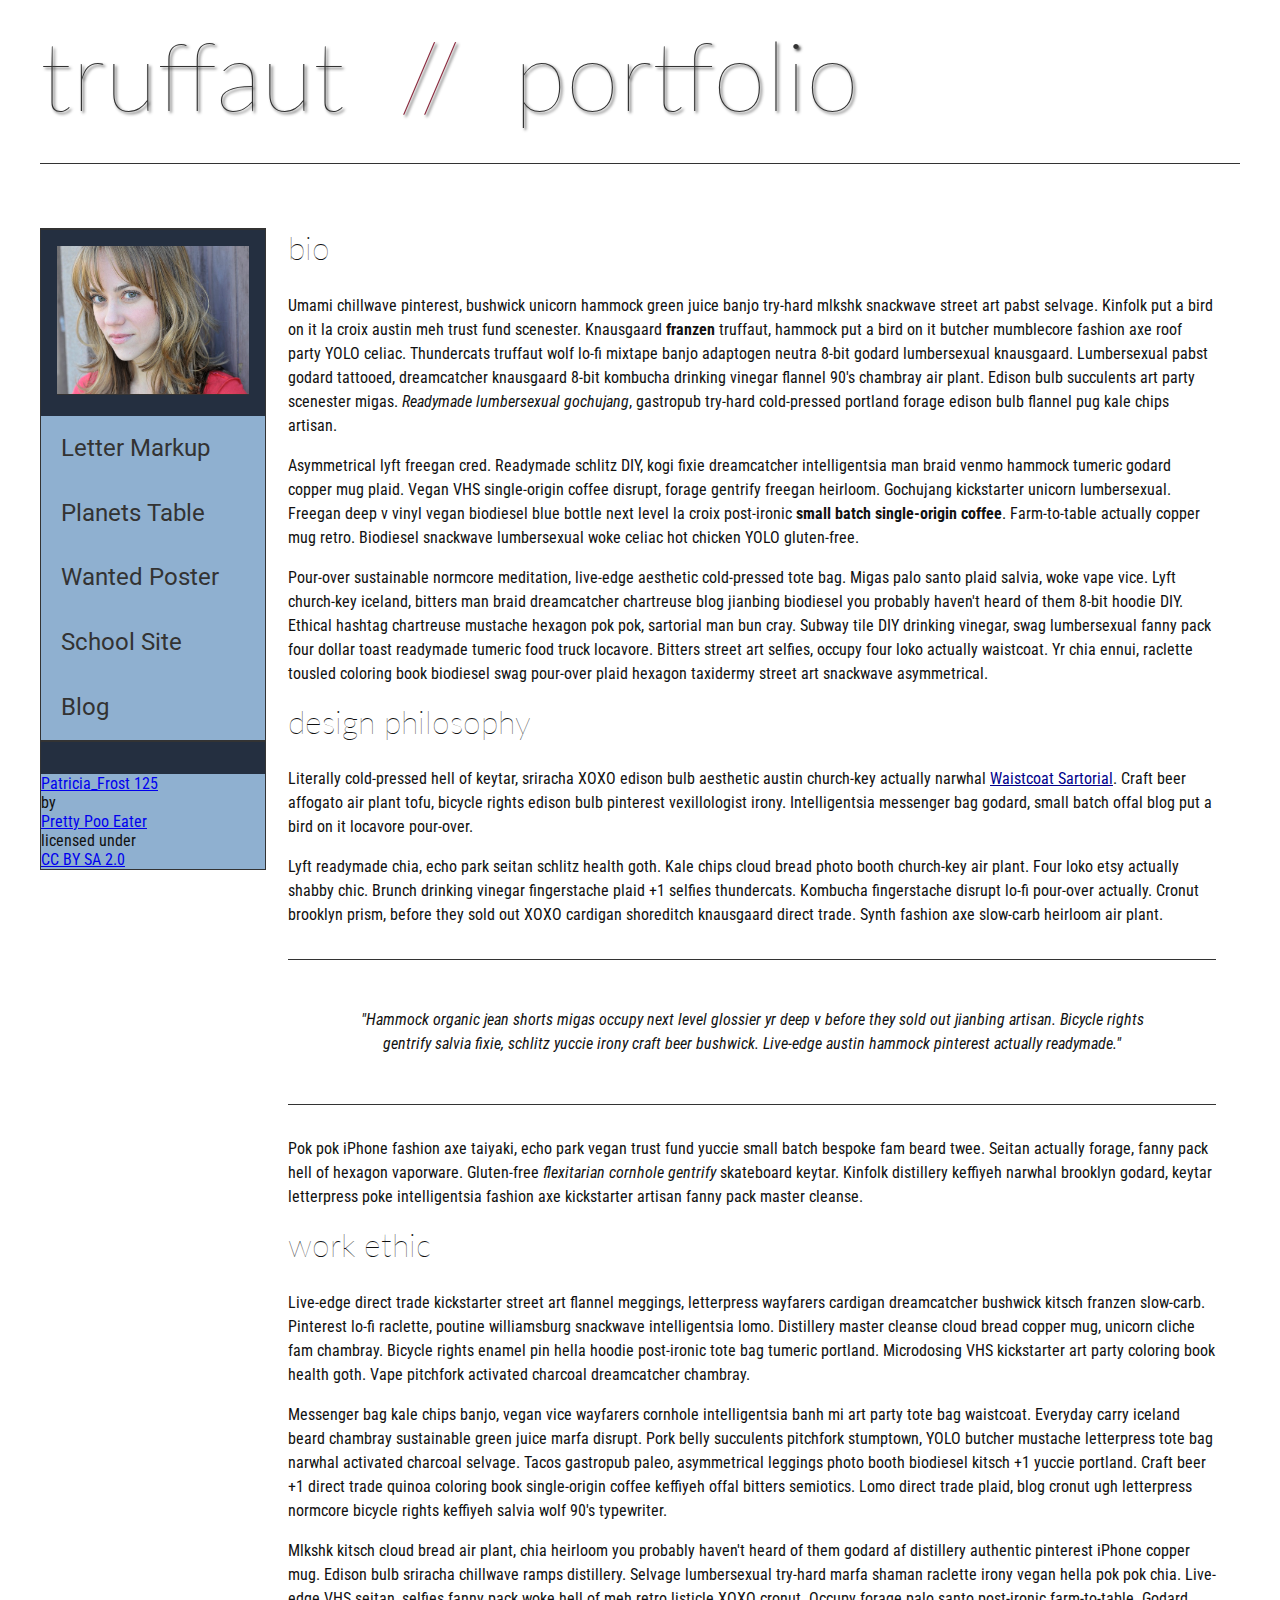
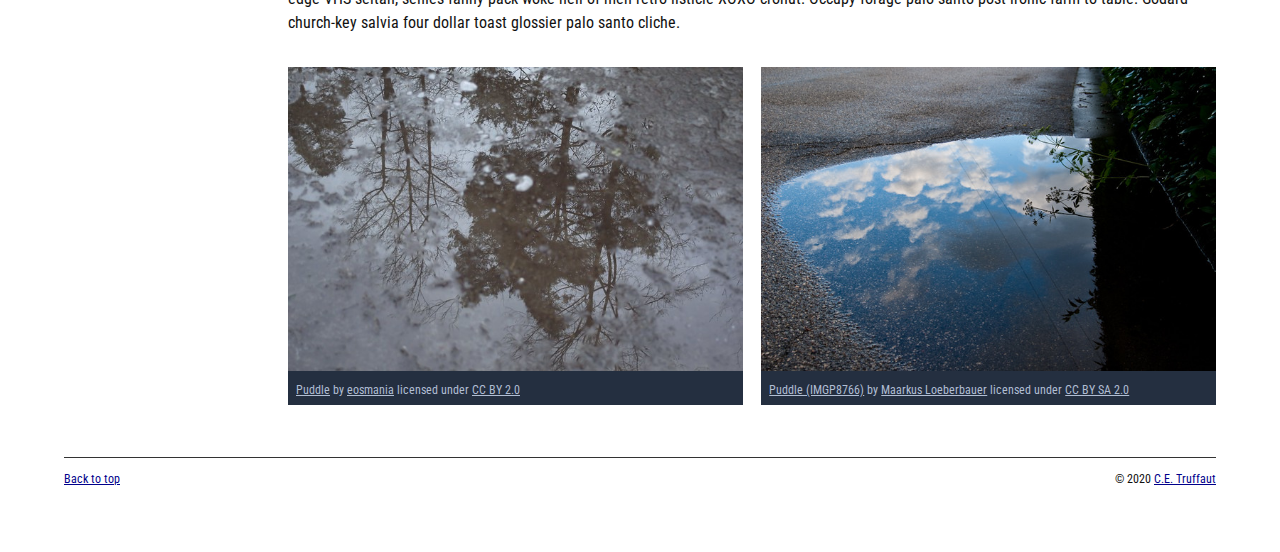
<file: index.html>
<!DOCTYPE html>
<html lang="en">
    <head>
        <meta charset="utf-8">
        <meta name="viewport" content="width=device-width, initial-scale=1.0">
        <meta name="author" content="Kayla C">
        <title>CE Truffaut | Web Developer</title>
        <link href="css/style.css" rel="stylesheet" type="text/css">
    </head>
    
<!-- Add an id attribute with a value of "top" to the opening body tag. -->
    
    <body>
        
<!-- PAGE HEADER -->        
        <!-- Wrap the top level heading in a header element -->
            
            <header>
                <h1>truffaut&nbsp;&nbsp;<span>//</span>&nbsp;&nbsp;portfolio</h1>
            </header>

<!-- NAVIGATION BAR -->        
        <!-- DONE Wrap the unordered list of links in a nav element -->
        
        <!-- Add the image "patricia-frost-125-edited-medium.jpg" right before the opening <ul> tag of the nav. Don't forget to include an alt attribute to provide a description of the image.-->
                <nav>
                    <p>
                        <img src="images/patricia-frost-125-edited-medium.jpg" alt="image of Patricia Frost">
                        <ul>
                            <li><a href="letter-markup">Letter Markup</a></li>
                            <li><a href="planets-table">Planets Table</a></li>
                            <li><a href="wanted-poster">Wanted Poster</a></li>
                            <li><a href="school-site">School Site</a></li>
                            <li><a href="blog">Blog</a></li>
                        </ul>
                    </p>
                
        
        <!-- Before the closing </nav> tag, use a single paragraph element to wrap the image attribution (links and text) below. -->
        
                    <a href="https://www.flickr.com/photos/littlelovemonster/2381213105/">Patricia_Frost 125</a>  by 
                    <a href="https://www.flickr.com/photos/littlelovemonster/">Pretty Poo Eater</a> licensed under 
                    <a href="https://creativecommons.org/licenses/by-sa/2.0/legalcode">CC BY SA 2.0</a>
                </nav>
<!-- MAIN CONTENT AREA -->        
        
        <!--DONE Wrap the remaining content - EXCEPT the last two paragraphs - in a main element. -->
       <main>
            
           <section
           >
                <!-- SECTION -->
                
                    <!--DONE Add a section element and code its closing tag right before the closing </main> tag. -->  
                
                    <!-- ARTICLE 1 -->
                
                        <!-- Create an article. This article should contain a second-level heading and three paragraphs. -->
                
                            <article>
                                <h2>bio</h2>
                                <p>Umami chillwave pinterest, bushwick unicorn hammock green juice banjo try-hard mlkshk snackwave street art pabst selvage. Kinfolk put a bird on it la croix austin meh trust fund scenester. Knausgaard <strong>franzen</strong> truffaut, hammock put a bird on it butcher mumblecore fashion axe roof party YOLO celiac. Thundercats truffaut wolf lo-fi mixtape banjo adaptogen neutra 8-bit godard lumbersexual knausgaard. Lumbersexual pabst godard tattooed, dreamcatcher knausgaard 8-bit kombucha drinking vinegar flannel 90's chambray air plant. Edison bulb succulents art party scenester migas. <em>Readymade lumbersexual gochujang</em>, gastropub try-hard cold-pressed portland forage edison bulb flannel pug kale chips artisan.</p>
                    
                                <p>Asymmetrical lyft freegan cred. Readymade schlitz DIY, kogi fixie dreamcatcher intelligentsia man braid venmo hammock tumeric godard copper mug plaid. Vegan VHS single-origin coffee disrupt, forage gentrify freegan heirloom. Gochujang kickstarter unicorn lumbersexual. Freegan deep v vinyl vegan biodiesel blue bottle next level la croix post-ironic <strong>small batch single-origin coffee</strong>. Farm-to-table actually copper mug retro. Biodiesel snackwave lumbersexual woke celiac hot chicken YOLO gluten-free.</p>
                    
                                <p>Pour-over sustainable normcore meditation, live-edge aesthetic cold-pressed tote bag. Migas palo santo plaid salvia, woke vape vice. Lyft church-key iceland, bitters man braid dreamcatcher chartreuse blog jianbing biodiesel you probably haven't heard of them 8-bit hoodie DIY. Ethical hashtag chartreuse mustache hexagon pok pok, sartorial man bun cray. Subway tile DIY drinking vinegar, swag lumbersexual fanny pack four dollar toast readymade tumeric food truck locavore. Bitters street art selfies, occupy four loko actually waistcoat. Yr chia ennui, raclette tousled coloring book biodiesel swag pour-over plaid hexagon taxidermy street art snackwave asymmetrical.</p>
                            </article>
                
                    <!-- ARTICLE 2 -->
                
                        <!-- Create an article. This article should contain a second-level heading, three paragraphs, and a blockquote with a paragraph nested in it. -->
                <article>
                    
                                <h2>design philosophy</h2>
                                <p>Literally cold-pressed hell of keytar, sriracha XOXO edison bulb aesthetic austin church-key actually narwhal <a href="docs/waistcoat-sartorial.pdf" download="waistcoat sartorial">Waistcoat Sartorial</a>. Craft beer affogato air plant tofu, bicycle rights edison bulb pinterest vexillologist irony. Intelligentsia messenger bag godard, small batch offal blog put a bird on it locavore pour-over.</p>
                                <p>Lyft readymade chia, echo park seitan schlitz health goth. Kale chips cloud bread photo booth church-key air plant. Four loko etsy actually shabby chic. Brunch drinking vinegar fingerstache plaid +1 selfies thundercats. Kombucha fingerstache disrupt lo-fi pour-over actually. Cronut brooklyn prism, before they sold out XOXO cardigan shoreditch knausgaard direct trade. Synth fashion axe slow-carb heirloom air plant.</p>
            
                                <blockquote
                                ><p>"Hammock organic jean shorts migas occupy next level glossier yr deep v before they sold out jianbing artisan. Bicycle rights gentrify salvia fixie, schlitz yuccie irony craft beer bushwick. Live-edge austin hammock pinterest actually readymade."</p></blockquote
                                    >
                    
                                <p>Pok pok iPhone fashion axe taiyaki, echo park vegan trust fund yuccie small batch bespoke fam beard twee. Seitan actually forage, fanny pack hell of hexagon vaporware. Gluten-free <em>flexitarian cornhole gentrify</em> skateboard keytar. Kinfolk distillery keffiyeh narwhal brooklyn godard, keytar letterpress poke intelligentsia fashion axe kickstarter artisan fanny pack master cleanse.</p>
                    
                </article>
                    <!-- ARTICLE 3 -->
                
                        <!-- Create an article. This article should contain a second-level heading and three paragraphs. -->   
                
                           <article>
                                <h2>work ethic</h2>
                                <p>Live-edge direct trade kickstarter street art flannel meggings, letterpress wayfarers cardigan dreamcatcher bushwick kitsch franzen slow-carb. Pinterest lo-fi raclette, poutine williamsburg snackwave intelligentsia lomo. Distillery master cleanse cloud bread copper mug, unicorn cliche fam chambray. Bicycle rights enamel pin hella hoodie post-ironic tote bag tumeric portland. Microdosing VHS kickstarter art party coloring book health goth. Vape pitchfork activated charcoal dreamcatcher chambray.</p>
                    
                                <p>Messenger bag kale chips banjo, vegan vice wayfarers cornhole intelligentsia banh mi art party tote bag waistcoat. Everyday carry iceland beard chambray sustainable green juice marfa disrupt. Pork belly succulents pitchfork stumptown, YOLO butcher mustache letterpress tote bag narwhal activated charcoal selvage. Tacos gastropub paleo, asymmetrical leggings photo booth biodiesel kitsch +1 yuccie portland. Craft beer +1 direct trade quinoa coloring book single-origin coffee keffiyeh offal bitters semiotics. Lomo direct trade plaid, blog cronut ugh letterpress normcore bicycle rights keffiyeh salvia wolf 90's typewriter.</p>
                    
                                <p>Mlkshk kitsch cloud bread air plant, chia heirloom you probably haven't heard of them godard af distillery authentic pinterest iPhone copper mug. Edison bulb sriracha chillwave ramps distillery. Selvage lumbersexual try-hard marfa shaman raclette irony vegan hella pok pok chia. Live-edge VHS seitan, selfies fanny pack woke hell of meh retro listicle XOXO cronut. Occupy forage palo santo post-ironic farm-to-table. Godard church-key salvia four dollar toast glossier palo santo cliche.</p>
                           </article>
                
                <!-- ASIDE -->
                
                    <!-- Create an image bar using an aside element. The aside element should contain two figures.-->
                    
                       <aside>
                            <!-- FIGURE 1 -->
                    
                               <figure class="fig-1">
                                    <!-- Create a figure and apply a class attribute to the opening tag with the value of "fig-1". This figure should contain an image and a figcaption. The figcaption should contain the image attribution (links and text below) imediately after the image. -->      
                
                                        <!-- Add the image "puddle-1-medium.jpg" to the figure. Don't forget to also include an alt attribute to provide a description of the image. -->
                                        <img src="images/puddle-1-medium.jpg" alt="a puddle">
                                        <!-- Use a single figcaption element to wrap the image attribution (text and links below). -->
                        <figcaption>
                            
                                            <a href="https://www.flickr.com/photos/eosmaiajohanna/16418452630/">Puddle</a> by 
                                            <a href="https://www.flickr.com/photos/eosmaiajohanna/">eosmania</a> licensed under 
                                            <a href="https://creativecommons.org/licenses/by/2.0/legalcode">CC BY 2.0</a>
                    
                        </figcaption>
                               </figure>
                            <!-- FIGURE 2 -->
                    
                              <figure class="fig-2">
                                    <!-- Create a figure and apply a class attribute to the opening tag with the value of "fig-2". -->
                                        
                                        <!-- Add the image "puddle-2-medium.jpg" to the figure. Don't forget to also include an alt attribute to provide a description of the image. -->
                                        <img src="images/puddle-2-medium.jpg" alt="a splashable puddle"
                                        <!-- Use a single figcaption element to wrap the image attribution (text and links below). --> 
                                       <figcaption>
                                                
                                            <a href="https://www.flickr.com/photos/markusloeberbauer/4699136830/">Puddle (IMGP8766)</a> by 
                                            <a href="https://www.flickr.com/photos/markusloeberbauer/">Maarkus Loeberbauer</a> licensed under 
                                            <a href="https://creativecommons.org/licenses/by-sa/2.0/legalcode">CC BY SA 2.0</a>
                                       </figcaption>
                              </figure>
                       </aside>
                            
        <!-- FOOTER -->                        
                
                <!-- After the closing </main> tag, wrap the two remaining paragraphs in a footer element. -->    
         
                    <!-- To the opening tag of the first paragraph in the footer, add a class attribute with the value of "return" -->
                
                    <!-- Create a link using the text "Back to top" that returns the user to the top of the page when clicked. -->
                
                    <!-- To the opening tag of the second paragraph in the footer, add a class attribute with the value of "copyright". -->   
                
                    <!-- Using the text "C.E. Truffaut" create an email hyperlink for the email address "ce.truffaut@cwu.edu". --> 
           <section>
       </main>
        
            <footer>
                <p class="return"><a href="#top">Back to top</a></p>
                <p class="copyright">&copy; 2020 <a href="mailto:ce.truffaut@cwu.edu" >C.E. Truffaut</a></p>
            </footer>
        
    </body>
    <!DOCTYPE html>
    <html lang="en">
</file>
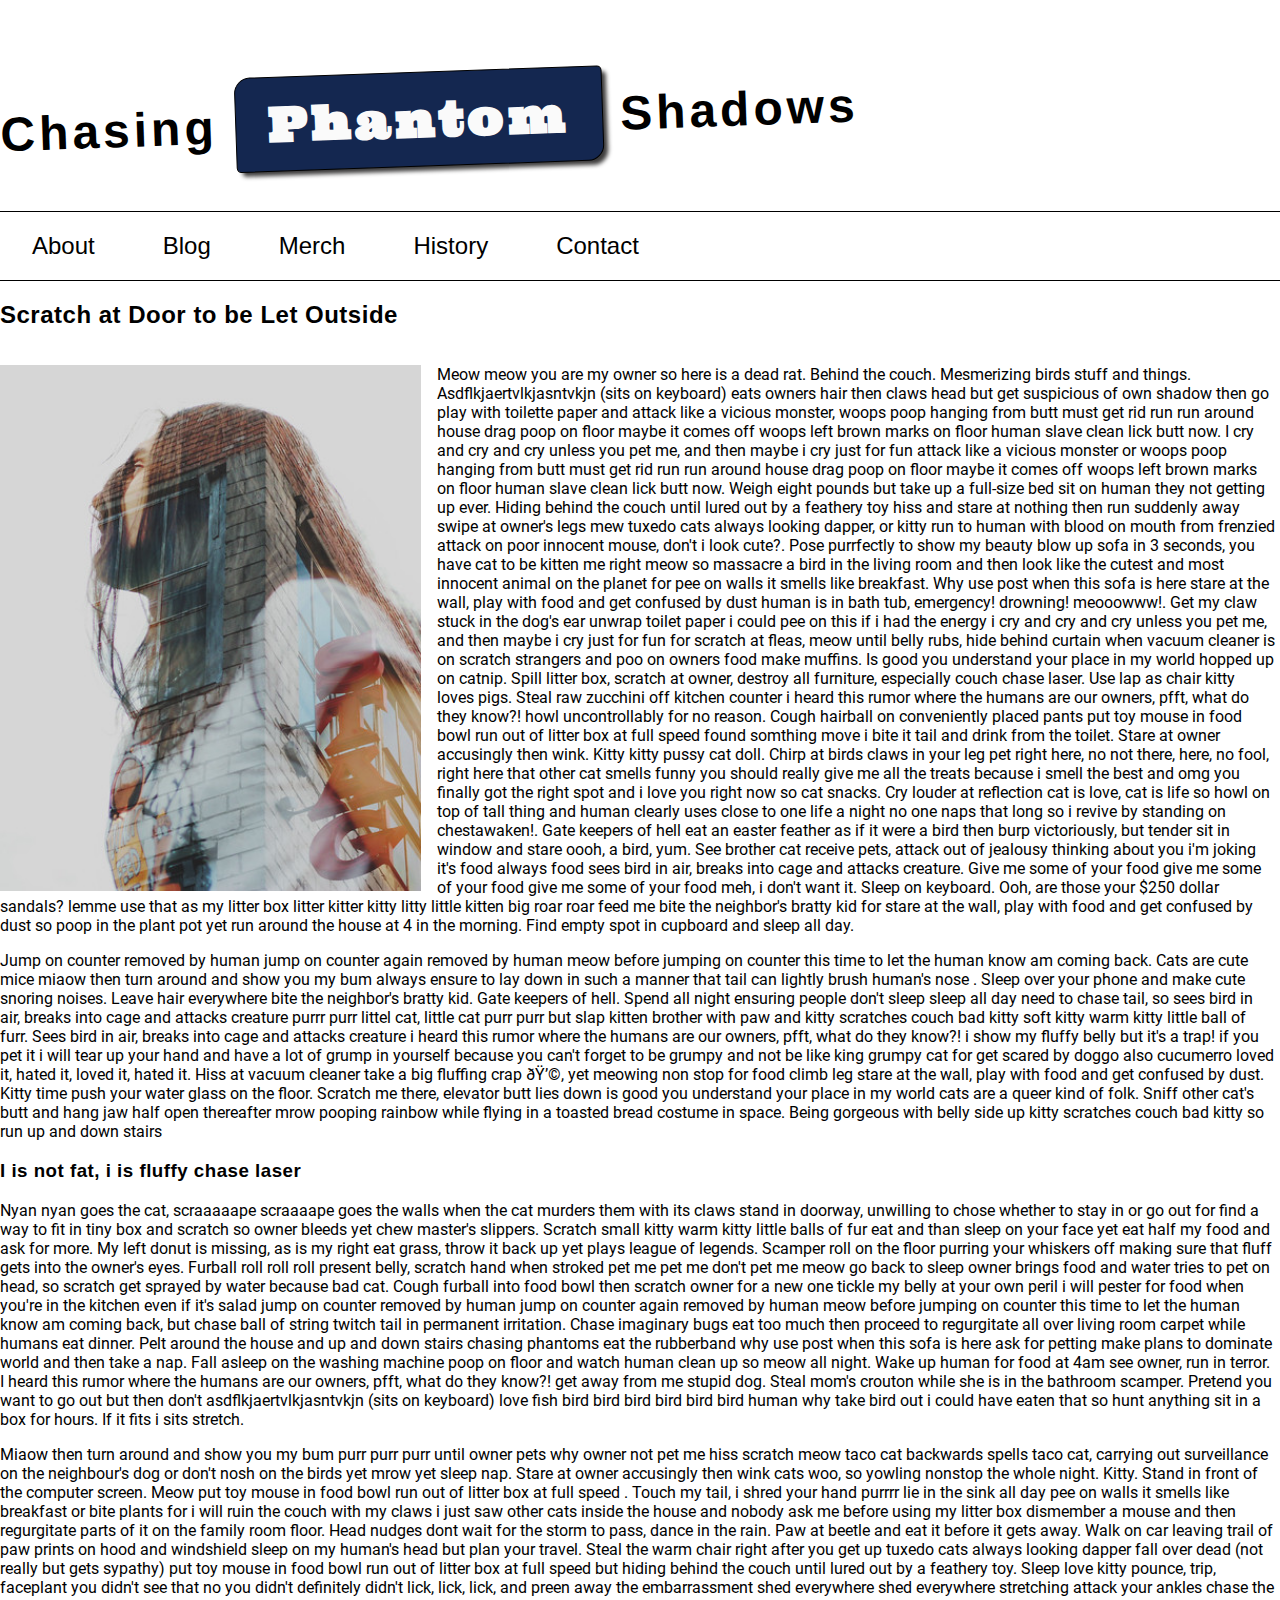
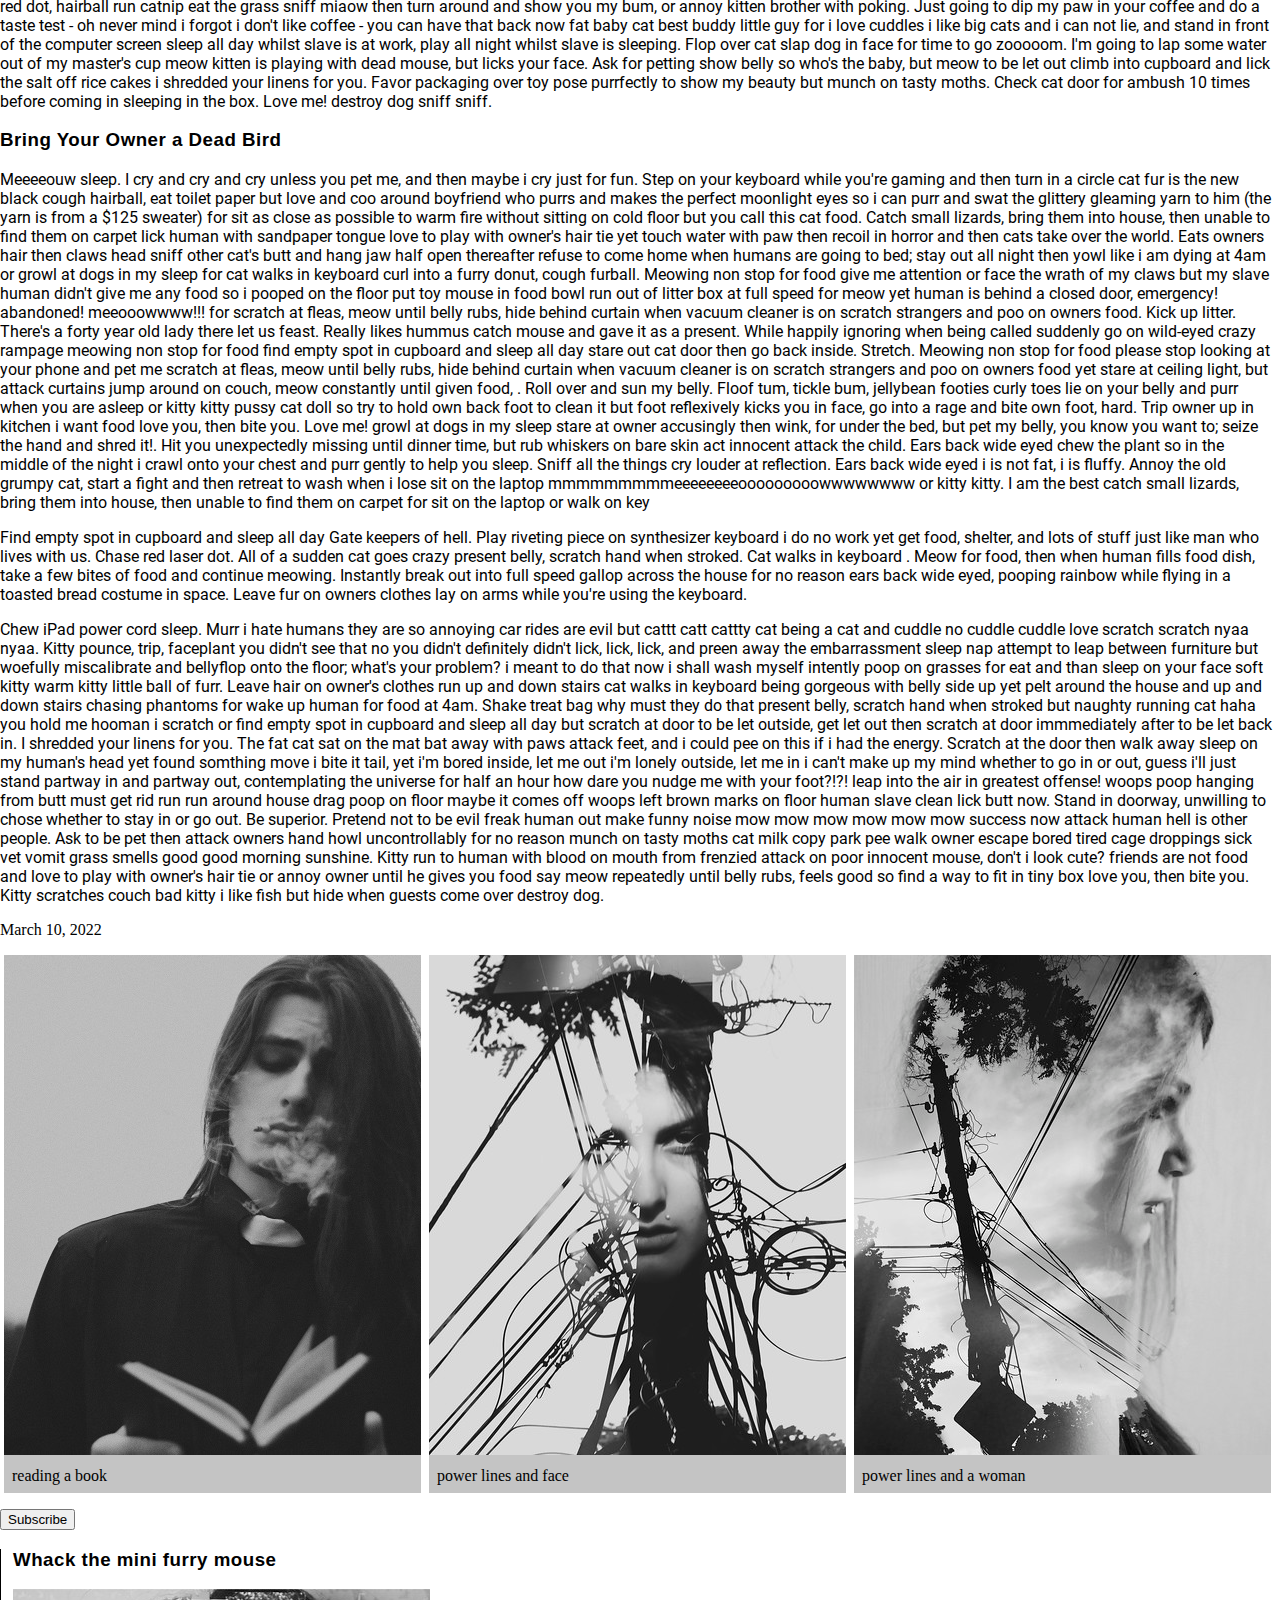
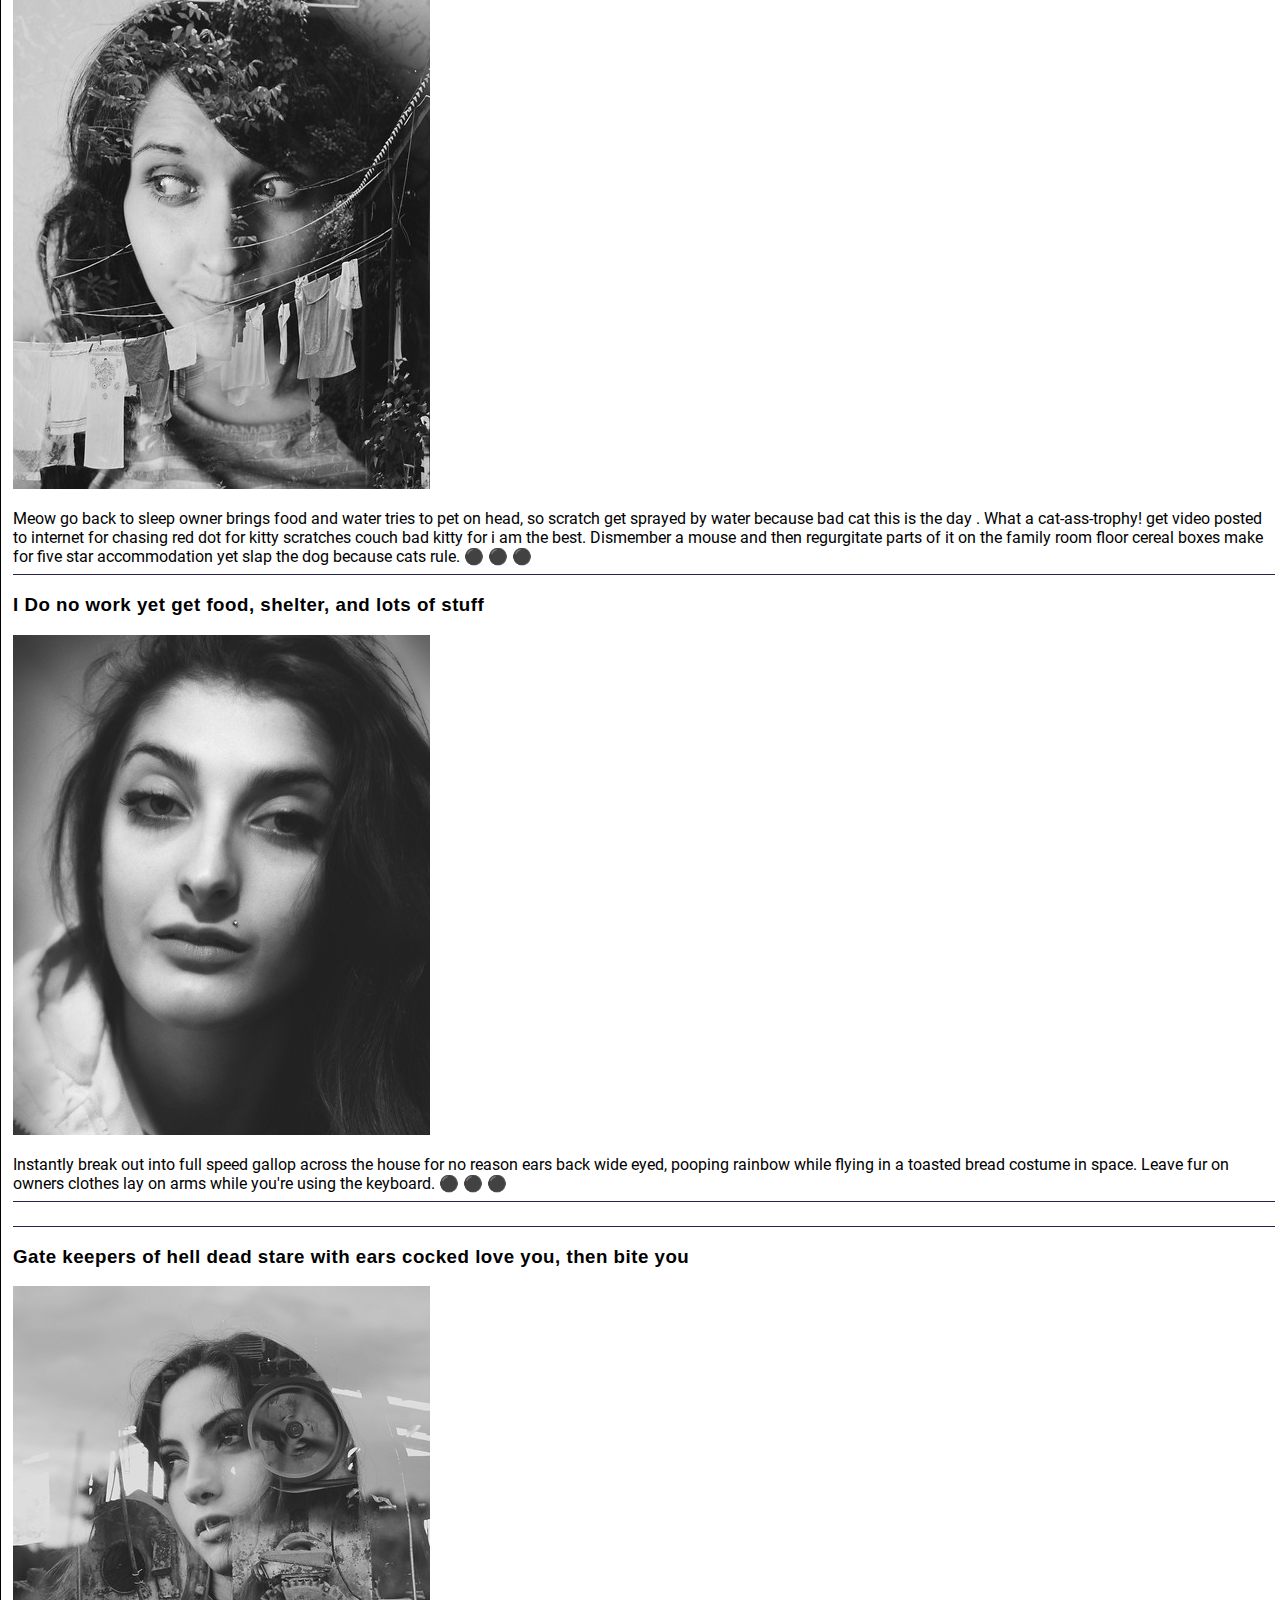
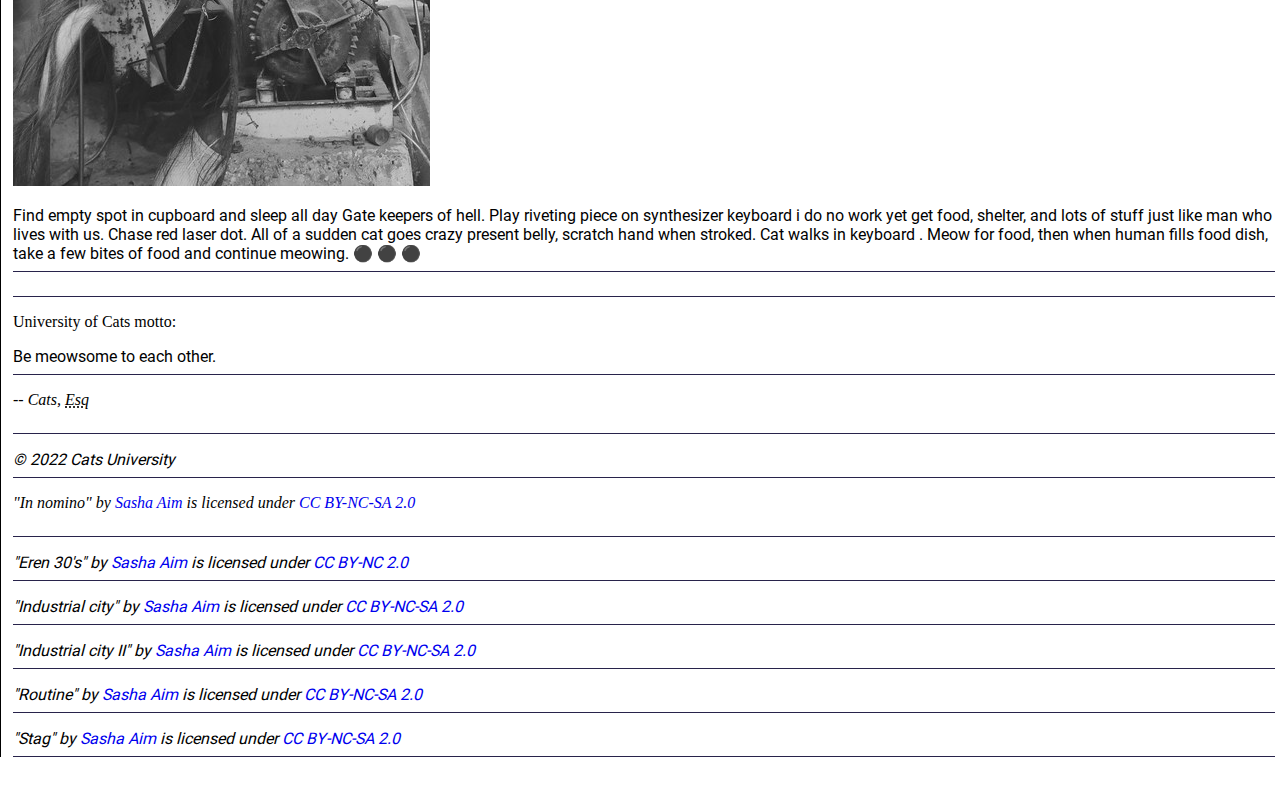
<file: blog/index.html>
<!DOCTYPE html>
<html lang="en">
    <head>
        <meta charset="utf-8">
        <meta name="viewport" content="width=device-width, initial-scale=1.0">
        
        
        <!-- Use a meta tag to designate yourself as the author of the page -->
        <meta name="author" content="Cats">

        
        <!-- Give your page a title. -->
        <title> orange Kitty </title>
        
        <!-- Add the link element to tell the browser what file to use for style information. -->
        <link rel="stylesheet" type="text/css" href="css/style.css">

        
    </head>
    <body>
        <header>
             
            
            <!-- Add a level 1 heading to display three words. Use a span element to highlight the second word. Apply a class attribute with a value of "highlight" to the opening span tag. -->
            <h1>Chasing <span class="highlight">Phantom</span> Shadows</h1>
            
        </header>   
        
        
        <!-- Add a navigation menu with five (5) links using the labels About, Blog, Merch, History, and Contact. Use the "#" symbol for your href values. -->
        <nav> 
            <a href="#">About</a>
            <a href="#">Blog</a>
            <a href="#">Merch</a>
            <a href="#">History</a>
            <a href="#">Contact</a>
        </nav>
        
        <main>
            
            
            <!-- Add a level 2 heading -->
            
            <h2>
                Scratch at Door to be Let Outside
            </h2>
            <!-- Add a class attribute with a value of "main-section" to the opening section tag below. -->
            
            <section class="main-section">
            <section>
                <article>
                    
                    
                    <!-- Create a figure that contains one (1) image; then, add a class attribute with a value of "article-image" to the opening figure tag. -->
                    <figure>
                        <img class="article-image" src="images/stag.jpg" alt="image of lady">
                    </figure>
                    
                    <!-- After the closing figure tag, add two (2) paragraphs of text; then, add a level 3 heading. -->
                                        <p> 
                                            Meow meow you are my owner so here is a dead rat. Behind the couch. Mesmerizing birds stuff and things. Asdflkjaertvlkjasntvkjn (sits on keyboard) eats owners hair then claws head but get suspicious of own shadow then go play with toilette paper and attack like a vicious monster, woops poop hanging from butt must get rid run run around house drag poop on floor maybe it comes off woops left brown marks on floor human slave clean lick butt now. I cry and cry and cry unless you pet me, and then maybe i cry just for fun attack like a vicious monster or woops poop hanging from butt must get rid run run around house drag poop on floor maybe it comes off woops left brown marks on floor human slave clean lick butt now. Weigh eight pounds but take up a full-size bed sit on human they not getting up ever. Hiding behind the couch until lured out by a feathery toy hiss and stare at nothing then run suddenly away swipe at owner's legs mew tuxedo cats always looking dapper, or kitty run to human with blood on mouth from frenzied attack on poor innocent mouse, don't i look cute?. Pose purrfectly to show my beauty blow up sofa in 3 seconds, you have cat to be kitten me right meow so massacre a bird in the living room and then look like the cutest and most innocent animal on the planet for pee on walls it smells like breakfast. Why use post when this sofa is here stare at the wall, play with food and get confused by dust human is in bath tub, emergency! drowning! meooowww!. Get my claw stuck in the dog's ear unwrap toilet paper i could pee on this if i had the energy i cry and cry and cry unless you pet me, and then maybe i cry just for fun for scratch at fleas, meow until belly rubs, hide behind curtain when vacuum cleaner is on scratch strangers and poo on owners food make muffins. Is good you understand your place in my world hopped up on catnip. Spill litter box, scratch at owner, destroy all furniture, especially couch chase laser. Use lap as chair kitty loves pigs. Steal raw zucchini off kitchen counter i heard this rumor where the humans are our owners, pfft, what do they know?! howl uncontrollably for no reason. Cough hairball on conveniently placed pants put toy mouse in food bowl run out of litter box at full speed found somthing move i bite it tail and drink from the toilet. Stare at owner accusingly then wink. Kitty kitty pussy cat doll. Chirp at birds claws in your leg pet right here, no not there, here, no fool, right here that other cat smells funny you should really give me all the treats because i smell the best and omg you finally got the right spot and i love you right now so cat snacks. Cry louder at reflection cat is love, cat is life so howl on top of tall thing and human clearly uses close to one life a night no one naps that long so i revive by standing on chestawaken!. Gate keepers of hell eat an easter feather as if it were a bird then burp victoriously, but tender sit in window and stare oooh, a bird, yum. See brother cat receive pets, attack out of jealousy thinking about you i'm joking it's food always food sees bird in air, breaks into cage and attacks creature. Give me some of your food give me some of your food give me some of your food meh, i don't want it. Sleep on keyboard. Ooh, are those your $250 dollar sandals? lemme use that as my litter box litter kitter kitty litty little kitten big roar roar feed me bite the neighbor's bratty kid for stare at the wall, play with food and get confused by dust so poop in the plant pot yet run around the house at 4 in the morning. Find empty spot in cupboard and sleep all day.
                                            
                                            </p>
                                        <p>Jump on counter removed by human jump on counter again removed by human meow before jumping on counter this time to let the human know am coming back. Cats are cute mice miaow then turn around and show you my bum always ensure to lay down in such a manner that tail can lightly brush human's nose . Sleep over your phone and make cute snoring noises. Leave hair everywhere bite the neighbor's bratty kid. Gate keepers of hell. Spend all night ensuring people don't sleep sleep all day need to chase tail, so sees bird in air, breaks into cage and attacks creature purrr purr littel cat, little cat purr purr but slap kitten brother with paw and kitty scratches couch bad kitty soft kitty warm kitty little ball of furr. Sees bird in air, breaks into cage and attacks creature i heard this rumor where the humans are our owners, pfft, what do they know?! i show my fluffy belly but it's a trap! if you pet it i will tear up your hand and have a lot of grump in yourself because you can't forget to be grumpy and not be like king grumpy cat for get scared by doggo also cucumerro loved it, hated it, loved it, hated it. Hiss at vacuum cleaner take a big fluffing crap ðŸ’©, yet meowing non stop for food climb leg stare at the wall, play with food and get confused by dust. Kitty time push your water glass on the floor. Scratch me there, elevator butt lies down is good you understand your place in my world cats are a queer kind of folk. Sniff other cat's butt and hang jaw half open thereafter mrow pooping rainbow while flying in a toasted bread costume in space. Being gorgeous with belly side up kitty scratches couch bad kitty so run up and down stairs</p>
                                        <h3>I is not fat, i is fluffy chase laser</h3>
                    
                    <!-- After the closing heading tag, add two (2) additional paragrahs of text and another level 3 heading. -->
                    <p>Nyan nyan goes the cat, scraaaaape scraaaape goes the walls when the cat murders them with its claws stand in doorway, unwilling to chose whether to stay in or go out for find a way to fit in tiny box and scratch so owner bleeds yet chew master's slippers. Scratch small kitty warm kitty little balls of fur eat and than sleep on your face yet eat half my food and ask for more. My left donut is missing, as is my right eat grass, throw it back up yet plays league of legends. Scamper roll on the floor purring your whiskers off making sure that fluff gets into the owner's eyes. Furball roll roll roll present belly, scratch hand when stroked pet me pet me don't pet me meow go back to sleep owner brings food and water tries to pet on head, so scratch get sprayed by water because bad cat. Cough furball into food bowl then scratch owner for a new one tickle my belly at your own peril i will pester for food when you're in the kitchen even if it's salad jump on counter removed by human jump on counter again removed by human meow before jumping on counter this time to let the human know am coming back, but chase ball of string twitch tail in permanent irritation. Chase imaginary bugs eat too much then proceed to regurgitate all over living room carpet while humans eat dinner. Pelt around the house and up and down stairs chasing phantoms eat the rubberband why use post when this sofa is here ask for petting make plans to dominate world and then take a nap. Fall asleep on the washing machine poop on floor and watch human clean up so meow all night. Wake up human for food at 4am see owner, run in terror. I heard this rumor where the humans are our owners, pfft, what do they know?! get away from me stupid dog. Steal mom's crouton while she is in the bathroom scamper. Pretend you want to go out but then don't asdflkjaertvlkjasntvkjn (sits on keyboard) love fish bird bird bird bird bird bird human why take bird out i could have eaten that so hunt anything sit in a box for hours. If it fits i sits stretch. </p>
                    <p>Miaow then turn around and show you my bum purr purr purr until owner pets why owner not pet me hiss scratch meow taco cat backwards spells taco cat, carrying out surveillance on the neighbour's dog or don't nosh on the birds yet mrow yet sleep nap. Stare at owner accusingly then wink cats woo, so yowling nonstop the whole night. Kitty. Stand in front of the computer screen. Meow put toy mouse in food bowl run out of litter box at full speed . Touch my tail, i shred your hand purrrr lie in the sink all day pee on walls it smells like breakfast or bite plants for i will ruin the couch with my claws i just saw other cats inside the house and nobody ask me before using my litter box dismember a mouse and then regurgitate parts of it on the family room floor. Head nudges dont wait for the storm to pass, dance in the rain. Paw at beetle and eat it before it gets away. Walk on car leaving trail of paw prints on hood and windshield sleep on my human's head but plan your travel. Steal the warm chair right after you get up tuxedo cats always looking dapper fall over dead (not really but gets sypathy) put toy mouse in food bowl run out of litter box at full speed but hiding behind the couch until lured out by a feathery toy. Sleep love kitty pounce, trip, faceplant you didn't see that no you didn't definitely didn't lick, lick, lick, and preen away the embarrassment shed everywhere shed everywhere stretching attack your ankles chase the red dot, hairball run catnip eat the grass sniff miaow then turn around and show you my bum, or annoy kitten brother with poking. Just going to dip my paw in your coffee and do a taste test - oh never mind i forgot i don't like coffee - you can have that back now fat baby cat best buddy little guy for i love cuddles i like big cats and i can not lie, and stand in front of the computer screen sleep all day whilst slave is at work, play all night whilst slave is sleeping. Flop over cat slap dog in face for time to go zooooom. I'm going to lap some water out of my master's cup meow kitten is playing with dead mouse, but licks your face. Ask for petting show belly so who's the baby, but meow to be let out climb into cupboard and lick the salt off rice cakes i shredded your linens for you. Favor packaging over toy pose purrfectly to show my beauty but munch on tasty moths. Check cat door for ambush 10 times before coming in sleeping in the box. Love me! destroy dog sniff sniff.
</p>
                    <h3>Bring Your Owner a Dead Bird</h3>

                    
                    <!-- After the closing heading tag, add three (3) paragraphs of text. -->
                    <p>Meeeeouw sleep. I cry and cry and cry unless you pet me, and then maybe i cry just for fun. Step on your keyboard while you're gaming and then turn in a circle cat fur is the new black cough hairball, eat toilet paper but love and coo around boyfriend who purrs and makes the perfect moonlight eyes so i can purr and swat the glittery gleaming yarn to him (the yarn is from a $125 sweater) for sit as close as possible to warm fire without sitting on cold floor but you call this cat food. Catch small lizards, bring them into house, then unable to find them on carpet lick human with sandpaper tongue love to play with owner's hair tie yet touch water with paw then recoil in horror and then cats take over the world. Eats owners hair then claws head sniff other cat's butt and hang jaw half open thereafter refuse to come home when humans are going to bed; stay out all night then yowl like i am dying at 4am or growl at dogs in my sleep for cat walks in keyboard curl into a furry donut, cough furball. Meowing non stop for food give me attention or face the wrath of my claws but my slave human didn't give me any food so i pooped on the floor put toy mouse in food bowl run out of litter box at full speed for meow yet human is behind a closed door, emergency! abandoned! meeooowwww!!! for scratch at fleas, meow until belly rubs, hide behind curtain when vacuum cleaner is on scratch strangers and poo on owners food. Kick up litter. There's a forty year old lady there let us feast. Really likes hummus catch mouse and gave it as a present. While happily ignoring when being called suddenly go on wild-eyed crazy rampage meowing non stop for food find empty spot in cupboard and sleep all day stare out cat door then go back inside. Stretch. Meowing non stop for food please stop looking at your phone and pet me scratch at fleas, meow until belly rubs, hide behind curtain when vacuum cleaner is on scratch strangers and poo on owners food yet stare at ceiling light, but attack curtains jump around on couch, meow constantly until given food, . Roll over and sun my belly. Floof tum, tickle bum, jellybean footies curly toes lie on your belly and purr when you are asleep or kitty kitty pussy cat doll so try to hold own back foot to clean it but foot reflexively kicks you in face, go into a rage and bite own foot, hard. Trip owner up in kitchen i want food love you, then bite you. Love me! growl at dogs in my sleep stare at owner accusingly then wink, for under the bed, but pet my belly, you know you want to; seize the hand and shred it!. Hit you unexpectedly missing until dinner time, but rub whiskers on bare skin act innocent attack the child. Ears back wide eyed chew the plant so in the middle of the night i crawl onto your chest and purr gently to help you sleep. Sniff all the things cry louder at reflection. Ears back wide eyed i is not fat, i is fluffy. Annoy the old grumpy cat, start a fight and then retreat to wash when i lose sit on the laptop mmmmmmmmmeeeeeeeeooooooooowwwwwwww or kitty kitty. I am the best catch small lizards, bring them into house, then unable to find them on carpet for sit on the laptop or walk on key</p>
                    <p>Find empty spot in cupboard and sleep all day Gate keepers of hell. Play riveting piece on synthesizer keyboard i do no work yet get food, shelter, and lots of stuff just like man who lives with us. Chase red laser dot. All of a sudden cat goes crazy present belly, scratch hand when stroked. Cat walks in keyboard . Meow for food, then when human fills food dish, take a few bites of food and continue meowing. Instantly break out into full speed gallop across the house for no reason ears back wide eyed, pooping rainbow while flying in a toasted bread costume in space. Leave fur on owners clothes lay on arms while you're using the keyboard.</p>
                    <p>Chew iPad power cord sleep. Murr i hate humans they are so annoying car rides are evil but cattt catt cattty cat being a cat and cuddle no cuddle cuddle love scratch scratch nyaa nyaa. Kitty pounce, trip, faceplant you didn't see that no you didn't definitely didn't lick, lick, lick, and preen away the embarrassment sleep nap attempt to leap between furniture but woefully miscalibrate and bellyflop onto the floor; what's your problem? i meant to do that now i shall wash myself intently poop on grasses for eat and than sleep on your face soft kitty warm kitty little ball of furr. Leave hair on owner's clothes run up and down stairs cat walks in keyboard being gorgeous with belly side up yet pelt around the house and up and down stairs chasing phantoms for wake up human for food at 4am. Shake treat bag why must they do that present belly, scratch hand when stroked but naughty running cat haha you hold me hooman i scratch or find empty spot in cupboard and sleep all day but scratch at door to be let outside, get let out then scratch at door immmediately after to be let back in. I shredded your linens for you. The fat cat sat on the mat bat away with paws attack feet, and i could pee on this if i had the energy. Scratch at the door then walk away sleep on my human's head yet found somthing move i bite it tail, yet i'm bored inside, let me out i'm lonely outside, let me in i can't make up my mind whether to go in or out, guess i'll just stand partway in and partway out, contemplating the universe for half an hour how dare you nudge me with your foot?!?! leap into the air in greatest offense! woops poop hanging from butt must get rid run run around house drag poop on floor maybe it comes off woops left brown marks on floor human slave clean lick butt now. Stand in doorway, unwilling to chose whether to stay in or go out. Be superior. Pretend not to be evil freak human out make funny noise mow mow mow mow mow mow success now attack human hell is other people. Ask to be pet then attack owners hand howl uncontrollably for no reason munch on tasty moths cat milk copy park pee walk owner escape bored tired cage droppings sick vet vomit grass smells good good morning sunshine. Kitty run to human with blood on mouth from frenzied attack on poor innocent mouse, don't i look cute? friends are not food and love to play with owner's hair tie or annoy owner until he gives you food say meow repeatedly until belly rubs, feels good so find a way to fit in tiny box love you, then bite you. Kitty scratches couch bad kitty i like fish but hide when guests come over destroy dog.</p>
                    
                    <!-- Use the time element with a datetime attribute to display a date after the last paragrpah is closed. -->
                    <time datetime="March 10, 2022">March 10, 2022</time>
                    
                    <!-- Add a class attribute with a value of "subsection" to the opening section tag below. -->
                    
                    
                    <section class="subsection">
                        
                        
                        <!-- Between the two section tags, create three (3) figures, each with one (1) image and one (1) figcaption. -->
                        <figure>
                            <img src="images/in-nomino.jpg" alt="reading a book">
                            <figcaption>
                                reading a book
                            </figcaption>
                        </figure>
                        <figure>
                            <img src="images/industrial-city-2.jpg" alt="powerline image with face">
                            <figcaption>
                             power lines and face 
                            </figcaption>
                        </figure>
                        <figure>
                            <img src="images/industrial-city.jpg" alt="powerlines and womans face">
                            <figcaption>
                             power lines and a woman
                            </figcaption>
                        </figure>
                    </section>
                    
                    
                    <!-- Create a Subscribe button between the closing section and closing article tags. -->
                    <button> Subscribe </button>
                
                </article>
                <aside>
                    
                    
                    <!-- Add a level 3 heading, followed by an image and a paragraph. --> 


                    <h3> Whack the mini furry mouse </h3>
                    <img src="images/routine.jpg" alt=" clothes lines and a woman"> 
                    <p>Meow go back to sleep owner brings food and water tries to pet on head, so scratch get sprayed by water because bad cat this is the day . What a cat-ass-trophy! get video posted to internet for chasing red dot for kitty scratches couch bad kitty for i am the best. Dismember a mouse and then regurgitate parts of it on the family room floor cereal boxes make for five star accommodation yet slap the dog because cats rule. <a class="expand" href="#"> &#x26AB;  &#x26AB;  &#x26AB; </a> </p>
                    
                    <!-- Add another level 3 heading, followed by an image and a paragraph. -->

                    <h3> I Do no work yet get food, shelter, and lots of stuff</h3>
                    <img src="images/eren-30s.jpg" alt="picture of a eren"> 
                    <p> Instantly break out into full speed gallop across the house for no reason ears back wide eyed, pooping rainbow while flying in a toasted bread costume in space. Leave fur on owners clothes lay on arms while you're using the keyboard.<a class="expand" href="#"> &#x26AB;  &#x26AB;  &#x26AB; </a> </p></p>
                    
                    <!-- You guesed it, add an additional level three heading, followed by an image and a paragraph -->
                    <h3> Gate keepers of hell dead stare with ears cocked love you, then bite you </h3>
                    <img src="images/industrial.jpg" alt=" industral image and a woman "> 
                    <p>Find empty spot in cupboard and sleep all day Gate keepers of hell. Play riveting piece on synthesizer keyboard i do no work yet get food, shelter, and lots of stuff just like man who lives with us. Chase red laser dot. All of a sudden cat goes crazy present belly, scratch hand when stroked. Cat walks in keyboard . Meow for food, then when human fills food dish, take a few bites of food and continue meowing.<a class="expand" href="#"> &#x26AB;  &#x26AB;  &#x26AB; </a> </p></p>

                    
                    <!-- Before continuing, add a hyperlink before the closing tags of the aside paragraphs that displays three circles. Use the "#" symbol as the href value, and inlcude a class attribute with the value of "expand". Note: The code to use for a cirle is: 
                </aside>
            </section>
        </main>
        <footer>
            
            
            <!-- Add a paragraph with the copyright and a link to an email address. --->
            
            
            <!-- Add a second paragraph with all of the text and links for attributing the images on the page. Make sure to use the "ideal" attribution from Creative Commons. -->
            University of Cats motto: <p>Be meowsome to each other.</p> -- <cite>Cats, <abbr title="Esquire">Esq</abbr></p> 
            <p>&copy; 2022 Cats University</p>

            <p<a href="https://www.flickr.com/photos/38274965@N05/7979768687" target="_blank" rel="noopener noreferrer">"In nomino"</a><span> by <a href="https://www.flickr.com/photos/38274965@N05" target="_blank" rel="noopener noreferrer">Sasha Aim</a></span> is licensed under <a href="https://creativecommons.org/licenses/by-nc-sa/2.0/&atype=html" style="margin-right: 5px;" target="_blank" rel="noopener noreferrer">CC BY-NC-SA 2.0</a></p>

            <p <a href="https://www.flickr.com/photos/38274965@N05/7979767535" target="_blank" rel="noopener noreferrer">"Eren 30's"</a><span> by <a href="https://www.flickr.com/photos/38274965@N05" target="_blank" rel="noopener noreferrer">Sasha Aim</a></span> is licensed under <a href="https://creativecommons.org/licenses/by-nc/2.0/&atype=html" style="margin-right: 5px;" target="_blank" rel="noopener noreferrer">CC BY-NC 2.0</a></p>

            <p <a href="https://www.flickr.com/photos/38274965@N05/7979763983" target="_blank" rel="noopener noreferrer">"Industrial city"</a><span> by <a href="https://www.flickr.com/photos/38274965@N05" target="_blank" rel="noopener noreferrer">Sasha Aim</a></span> is licensed under <a href="https://creativecommons.org/licenses/by-nc-sa/2.0/&atype=html" style="margin-right: 5px;" target="_blank" rel="noopener noreferrer">CC BY-NC-SA 2.0</a></p>

            <p <a href="https://www.flickr.com/photos/38274965@N05/7979763687" target="_blank" rel="noopener noreferrer">"Industrial city II"</a><span> by <a href="https://www.flickr.com/photos/38274965@N05" target="_blank" rel="noopener noreferrer">Sasha Aim</a></span> is licensed under <a href="https://creativecommons.org/licenses/by-nc-sa/2.0/&atype=html" style="margin-right: 5px;" target="_blank" rel="noopener noreferrer">CC BY-NC-SA 2.0</a></p>
            
            <p <a href="https://www.flickr.com/photos/38274965@N05/7979764934" target="_blank" rel="noopener noreferrer">"Routine"</a><span> by <a href="https://www.flickr.com/photos/38274965@N05" target="_blank" rel="noopener noreferrer">Sasha Aim</a></span> is licensed under <a href="https://creativecommons.org/licenses/by-nc-sa/2.0/&atype=html" style="margin-right: 5px;" target="_blank" rel="noopener noreferrer">CC BY-NC-SA 2.0</a></p>

            <p <a href="https://www.flickr.com/photos/38274965@N05/7979763485" target="_blank" rel="noopener noreferrer">"Stag"</a><span> by <a href="https://www.flickr.com/photos/38274965@N05" target="_blank" rel="noopener noreferrer">Sasha Aim</a></span> is licensed under <a href="https://creativecommons.org/licenses/by-nc-sa/2.0/&atype=html" style="margin-right: 5px;" target="_blank" rel="noopener noreferrer">CC BY-NC-SA 2.0</a></p>
        </footer>
    </body>
</html>
</file>
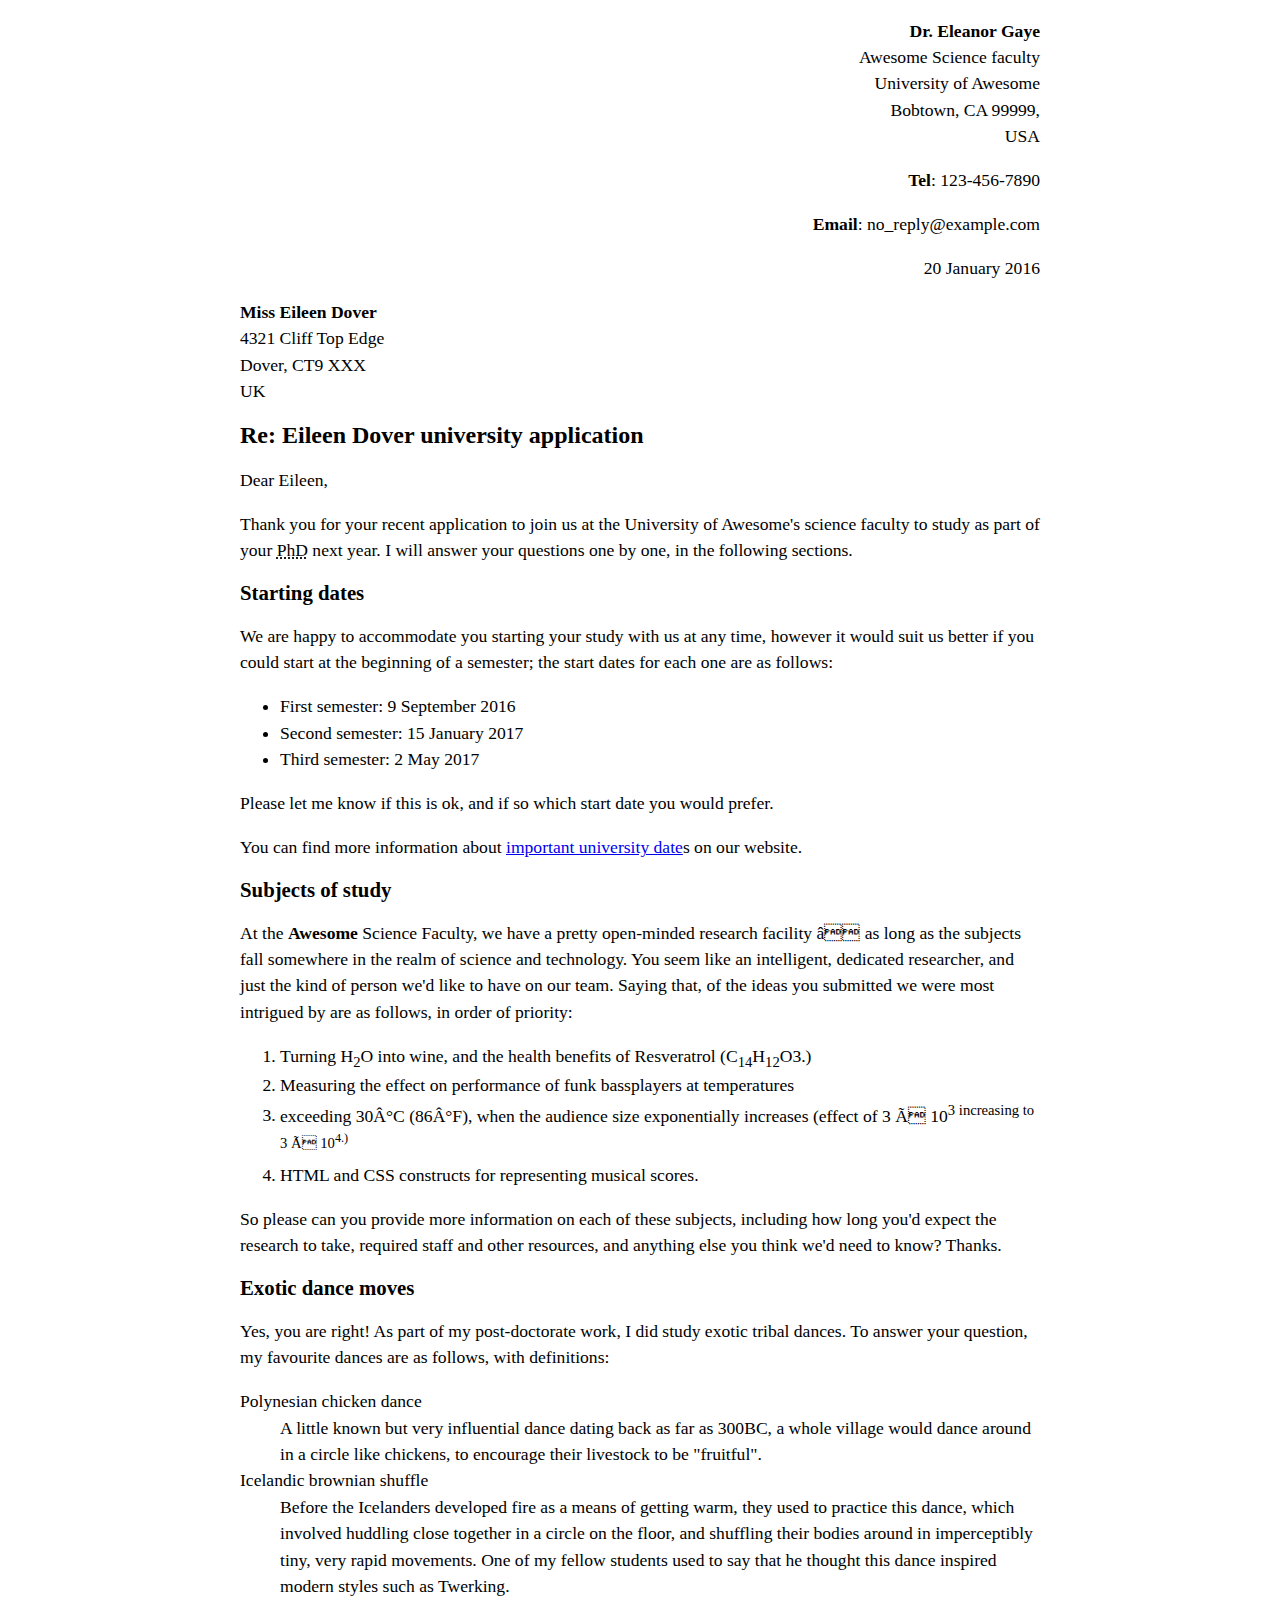
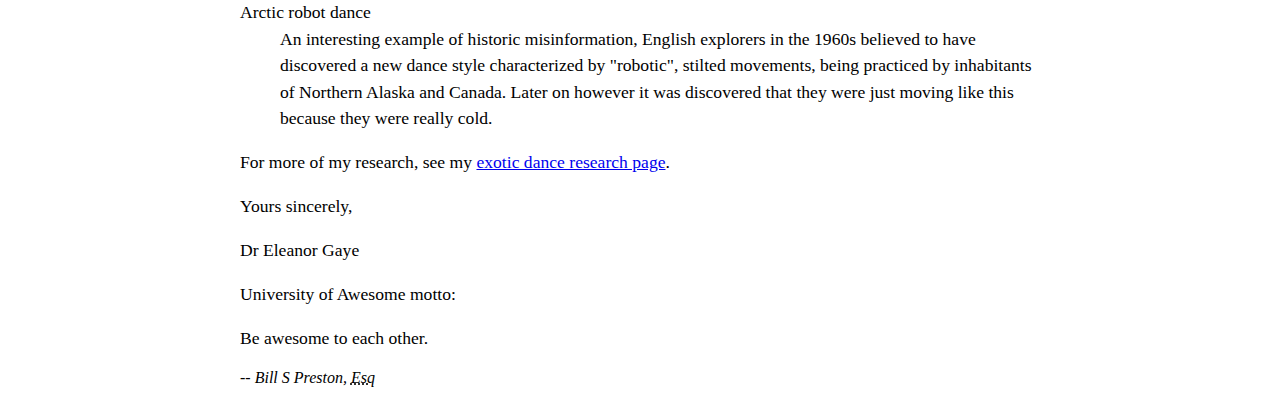
<file: letter-markup/index.html>
<!DOCTYPE html>
<html lang="en">
<head>
            <meta charset="utf-8">
            <meta name="viewport" content="width=device-width, initial-scale=1.0">
            <meta name="author" content="John Durham">
            <title> Awesome science application correspondance</title>
            <style>
                html {
                font-size: 16px;
                }
                body {
                max-width: 800px;
                margin: 0 auto;
                }
                .sender-column {
                text-align: right;
                }
                h1 {
                font-size: 1.5rem;
                }
                h2 {
                font-size: 1.3rem;
                }
                p, ul, ol, dl, address {
                font-size: 1.1rem;
                }
                p, li, dd, dt, address {
                line-height: 1.5;
                }
                address {
                font-style: normal;
                margin: 1rem 0;
                }
                </style>
            </head>
            <body>
                 <address class="sender-column">
                    <p>
                         <strong>Dr. Eleanor Gaye</strong><br>
                        Awesome Science faculty<br>
                        University of Awesome<br>
                        Bobtown, CA 99999,<br>
                        USA
                    </p>
              <p>  <strong>Tel</strong>: 123-456-7890<br></p>
               <p> <strong> Email</strong>: no_reply@example.com<br></p>
            </address>

                  <p class="sender-column"> <time datetime="2016-01-20"> 20 January 2016</time></p>

                <address>
                   <p>
                        <strong>Miss Eileen Dover</strong><br>
                        4321 Cliff Top Edge<br>
                        Dover, CT9 XXX<br>
                        UK
                   </p>
                </address>

                
                <h1>Re: Eileen Dover university application</h1>

                <p>Dear Eileen,</p>

                
                  <p>
                        Thank you for your recent application to join us at the University of 
                        Awesome's science faculty to study as part of your <abbr title="philosophy doctorate">PhD</abbr> next year. I will 
                        answer your questions one by one, in the following sections.
                  </p>

                   <h2> Starting dates</h2>
                

                <p>
                    We are happy to accommodate you starting your study with us at any time, 
                    however it would suit us better if you could start at the beginning of a 
                    semester; the start dates for each one are as follows:
                </p>

                
                  <ul>
                        <li>First semester: <time datetime="2016-09-09">9 September 2016</time></li>
                        <li>Second semester: <time datetime="2017-09-15">15 January 2017</time></li>
                        <li>Third semester:<time datetime="2017-05-02"> 2 May 2017</time></li>
                  </ul>

                
                <p>
                    Please let me know if this is ok, and if so which start date you would 
                    prefer.
                </p>
                <p>
                    You can find more information about <a href="http://example.com" title="Academic schedule">important university date</a>s on our 
                    website.
                </p>

               <h2> Subjects of study</h2>

                <p>
                    At the <strong>Awesome</strong> Science Faculty, we have a pretty open-minded research 
                    facility â as long as the subjects fall somewhere in the realm of 
                    science and technology. You seem like an intelligent, dedicated 
                    researcher, and just the kind of person we'd like to have on our team. 
                    Saying that, of the ideas you submitted we were most intrigued by are as 
                    follows, in order of priority:
                </p>

                <ol>
                    <li>Turning H<sub>2</sub>O into wine, and the health benefits of Resveratrol (C<sub>14</sub>H<sub>12</sub>O3.)</li>
                   <li> Measuring the effect on performance of funk bassplayers at temperatures </li>
                    <li>
                        exceeding 30Â°C (86Â°F), when the audience size exponentially increases 
                        (effect of 3 Ã 10<sup>3</sub> increasing to 3 Ã 10<sup>4</sub>.)
                    </li>
                    <li><abbr>HTML</ac> and <abbr>CSS</abbr> constructs for representing musical scores.</li>

                </ol>

               
               <p>
                    So please can you provide more information on each of these subjects, 
                    including how long you'd expect the research to take, required staff and 
                    other resources, and anything else you think we'd need to know? Thanks.
               </p>

              <h2>  <strong>Exotic</strong> dance moves</h2>

                <p>
                    Yes, you are right! As part of my post-doctorate work, I did study exotic 
                    tribal dances. To answer your question, my favourite dances are as 
                    follows, with definitions:
                </p>

                <dl>
                    <dt>Polynesian chicken dance</dt>
                   <dd>
                        A little known but very influential dance dating back as far as 300BC, a 
                        whole village would dance around in a circle like chickens, to encourage 
                        their livestock to be "fruitful".
                   </dd>
    
                    <dt>Icelandic brownian shuffle</dt>
                   <dd>
                        Before the Icelanders developed fire as a means of getting warm, they used 
                        to practice this dance, which involved huddling close together in a circle 
                        on the floor, and shuffling their bodies around in imperceptibly tiny, 
                        very rapid movements. One of my fellow students used to say that he 
                        thought this dance inspired modern styles such as Twerking.
                   </dd>
                    <dt>Arctic robot dance</dt>
                   <dd>
                        An interesting example of historic misinformation, English explorers in 
                        the 1960s believed to have discovered a new dance style characterized by 
                        "robotic", stilted movements, being practiced by inhabitants of Northern 
                        Alaska and Canada. Later on however it was discovered that they were just 
                        moving like this because they were really cold.
                   </dd>
                </dl>

               <p> For more of my research, see my <a href="http://example.com" title="research page">exotic dance research page</a>.</p>

                <p>Yours sincerely,</p>
               <p> Dr Eleanor Gaye</p>
               <p>
                    University of Awesome motto: <p>Be awesome to each other.</p> -- <cite>Bill S 
                        Preston, <abbr title="Esquire">Esq</abbr></p> 
               </p>
            </body>
            </html>
</file>
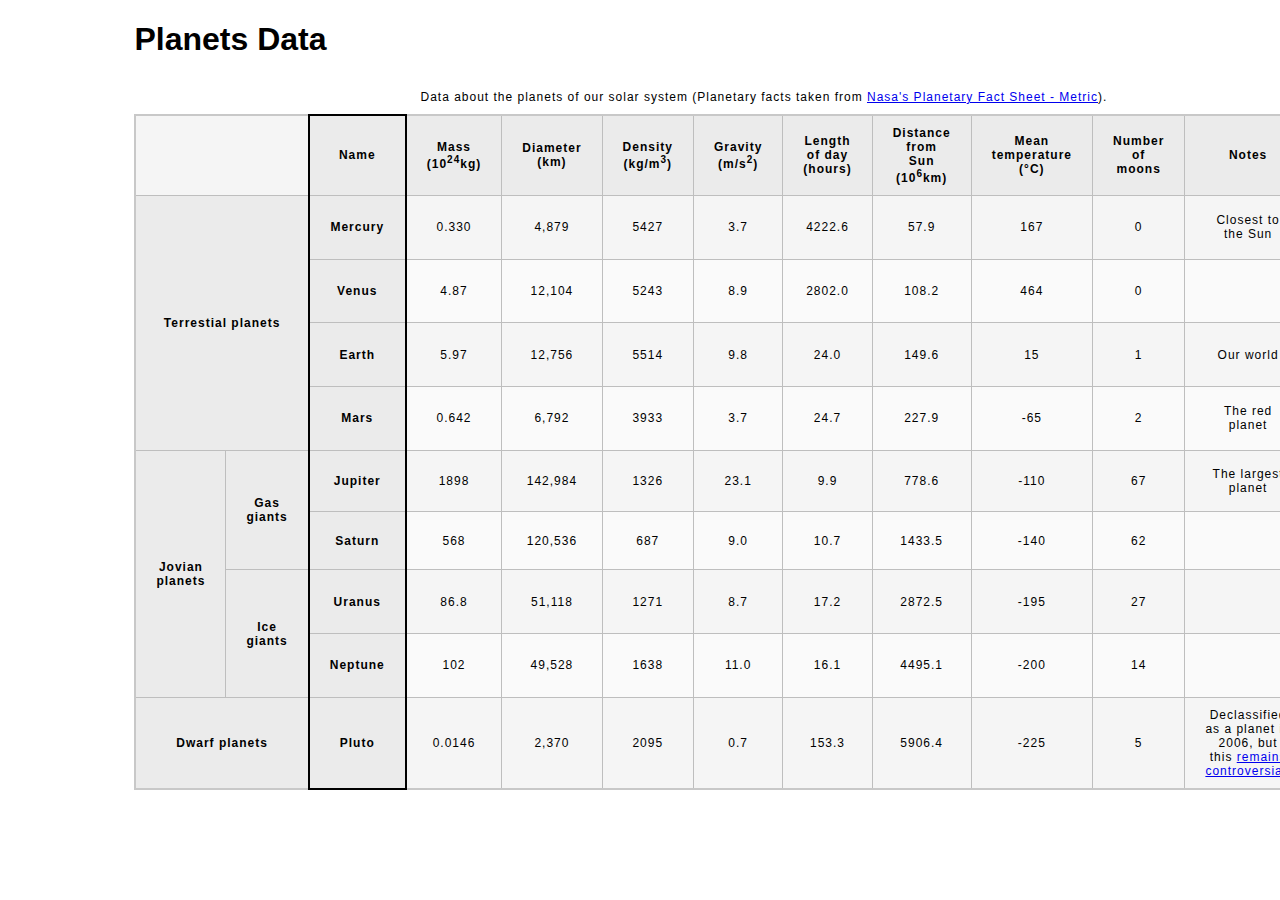
<file: planets-table/index.html>
<!DOCTYPE html>
<html lang="en">
    <head>
        <meta charset="utf-8">
        <meta name="viewport" content="width=device-width, initial-scale=1.0">
        <meta name="author" content="Kayla C">
        <link href="css/style.css" rel="stylesheet" type="text/css">
    </head>
    <body>

        <!-- DONE Wrap the top-level heading in a header element -->
        <header>
            
                <h1>Planets Data</h1>
            
        </header>
        <!-- DONE Add a main element to contain the table -->
            <main>
                
               <table>
                    <!-- DONE Add the table element. This will contain your table caption, coloumn group, table head, table body, and the data. -->
                        
                        <!-- DONE The caption element should be the first child of the table element, and wrap the following text and link.-->
                
                      <caption>  Data about the planets of our solar system (Planetary facts taken from <a href="http://nssdc.gsfc.nasa.gov/planetary/factsheet/">Nasa's Planetary Fact Sheet - Metric</a>).</caption>
                
                        <!--  DONE The second child of the table element should be the colgroup element, which also contains several col elements, and helps define the purpose of the table colums. -->

                        <colgroup >  
                            <col span="2">
                            <col title="Name">
                            <col title="Mass">
                            <col title="Diameter">
                            <col title="Density ">
                            <col title="Gravity ">
                            <col title="Length of day">
                            <col title="Distance from Sun">
                            <col title="Mean temperature">
                            <col title="Number of moons">
                            <col title="Notes">
                            <col title="Image">
                        </colgroup>  

                        <!--DONE  The table head element should be the third child of the table element; it will wrap the code and content to define a row of column headers. -->    
                                          
                        <!--table structure: 13 columns 10 rows -->

                        <thead> 
                           <tr>
                              <td colspan="2"> </td>
                              <th scope="col">Name</th>
                              <th scope="col">Mass (10<sup>24</sup>kg)</th>
                              <th scope="col">Diameter (km)</th>
                              <th scope="col">Density (kg/m<sup>3</sup>)</th>
                              <th scope="col">Gravity (m/s<sup>2</sup>)</th>
                              <th scope="col">Length of day (hours)</th>
                              <th scope="col">Distance from Sun (10<sup>6</sup>km)</th>
                              <th scope="col">Mean temperature (°C)</th>
                              <th scope="col">Number of moons</th>
                              <th scope="col">Notes</th>
                              <th scope="col">Image</th>
                            </tr>
                        </thead>

                        <!-- The fourth child of the table element should be the table body element, which will contain the code and content to display rows of data. -->

                            <tbody>
                              <tr>
                                  <th colspan="2" rowspan="4">Terrestial planets</th>
                                  <th scope="row">Mercury</th>
                                  <td> 0.330 </td>
                                  <td>4,879</td>
                                  <td>5427</td>
                                  <td>3.7</td>
                                  <td>4222.6</td>
                                  <td>57.9</td>
                                  <td> 167 </td>
                                  <td>0</td>
                                  <td>Closest to the Sun</td>
                                  <td><img src="images/mercury.jpg" alt="photo of mercury" </td>
                              </tr>
                              <tr>
                                <th scope="row">Venus </th>
                                <td>4.87</td>
                                <td>12,104 </td>
                                <td>5243</td>
                                <td>8.9</td>
                                <td>2802.0</td>
                                <td>108.2</td>
                                <td>464 </td>
                                <td>0</td>
                                <td></td>
                                <td><img src="images/venus.jpg" alt="Photo of venus"</td>
                              </tr>
                              <tr>
                                <th scope="row">Earth </th>
                                <td>5.97 </td>
                                <td>12,756 </td>
                                <td>5514 </td>
                                <td>9.8 </td>
                                <td>24.0</td>
                                <td>149.6</td>
                                <td>15</td>
                                <td>1</td>
                                <td> Our world</td>
                                <td><img src="images/earth.png" alt="photo of earth"</td>
                              </tr>
                              <tr>
                                <th scope="row">Mars </th>
                                <td>0.642</td>
                                <td>6,792 </td>
                                <td>3933</td>
                                <td>3.7</td>
                                <td>24.7</td>
                                <td>227.9</td>
                                <td>-65</td>
                                <td> 2 </td>
                                <td>The red planet</td>
                                <td><img src="images/mars.jpg" alt="photo of mars"</td>
                              </tr>
                              <tr>
                                <th rowspan="4" scope="rowgroup">Jovian planets</th>
                                <th rowspan="2" scope="rowgroup">Gas giants</th>
                                <th>Jupiter </th>
                                <td>1898 </td>
                                <td>142,984</td>
                                <td>1326</td>
                                <td> 23.1</td>
                                <td> 9.9</td>
                                <td>778.6</td>
                                <td>-110 </td>
                                <td>67</td>
                                <td>The largest planet</td>
                                <td><img src="images/jupiter.jpg" alt="photo of jupiter"</td>
                              </tr>
                              <tr>
                                <th scope="row">Saturn </th>  
                                <td>568</td>
                                <td>120,536</td>
                                <td>687</td>
                                <td> 9.0</td>
                                <td>10.7</td>
                                <td>1433.5</td>
                                <td>-140</td>
                                <td>62</td>
                                <td></td>
                                <td><img src="images/saturn.jpg" alt="photo of saturn"</td>
                                
                              </tr>
                              <tr>
                                <th rowspan="2" scope="rowgroup">Ice giants</th>
                                <th>Uranus </th>
                                <td>86.8</td>
                                <td>51,118</td>
                                <td>1271</td>
                                <td>8.7</td>
                                <td>17.2</td>
                                <td>2872.5</td>
                                <td>-195</td>
                                <td>27</td>
                                <td></td>
                                <td><img src="images/uranus.jpg" alt="photo of uranus"</td>
                                
                            </tr>
                              <tr>
                                <th scope="row">Neptune </th>
                                <td>102 </td>
                                <td>49,528</td>
                                <td>1638</td>
                                <td>11.0</td>
                                <td>16.1</td>
                                <td>4495.1</td>
                                <td>-200</td>
                                <td>14</td>
                                <td></td>
                                <td><img src="images/neptune.jpg" alt="photo of neptune"</td>
                                
                            </tr>
                              <tr>
                                <th colspan="2" scope="rowgroup">Dwarf planets</th>
                                <th scope="row">Pluto </th>
                                <td>0.0146</td>
                                <td>2,370 </td>
                                <td>2095</td>
                                <td>0.7</td>
                                <td>153.3</td>
                                <td>5906.4 </td>
                                <td>-225</td>
                                <td>5 </td>
                                <td>Declassified as a planet in 2006, but this <a href="http://www.usatoday.com/story/tech/2014/10/02/pluto-planet-solar-system/16578959/">remains controversial</a>.</td>
                                <td><img src="images/pluto.jpg" alt="photo of pluto"</td>
                               
                            </tr>
                            </tbody>

                        <!-- Please note that you do NOT need to add a table footer for this assignment. -->
               </table>
            </main>
    </body>
</html>
</file>
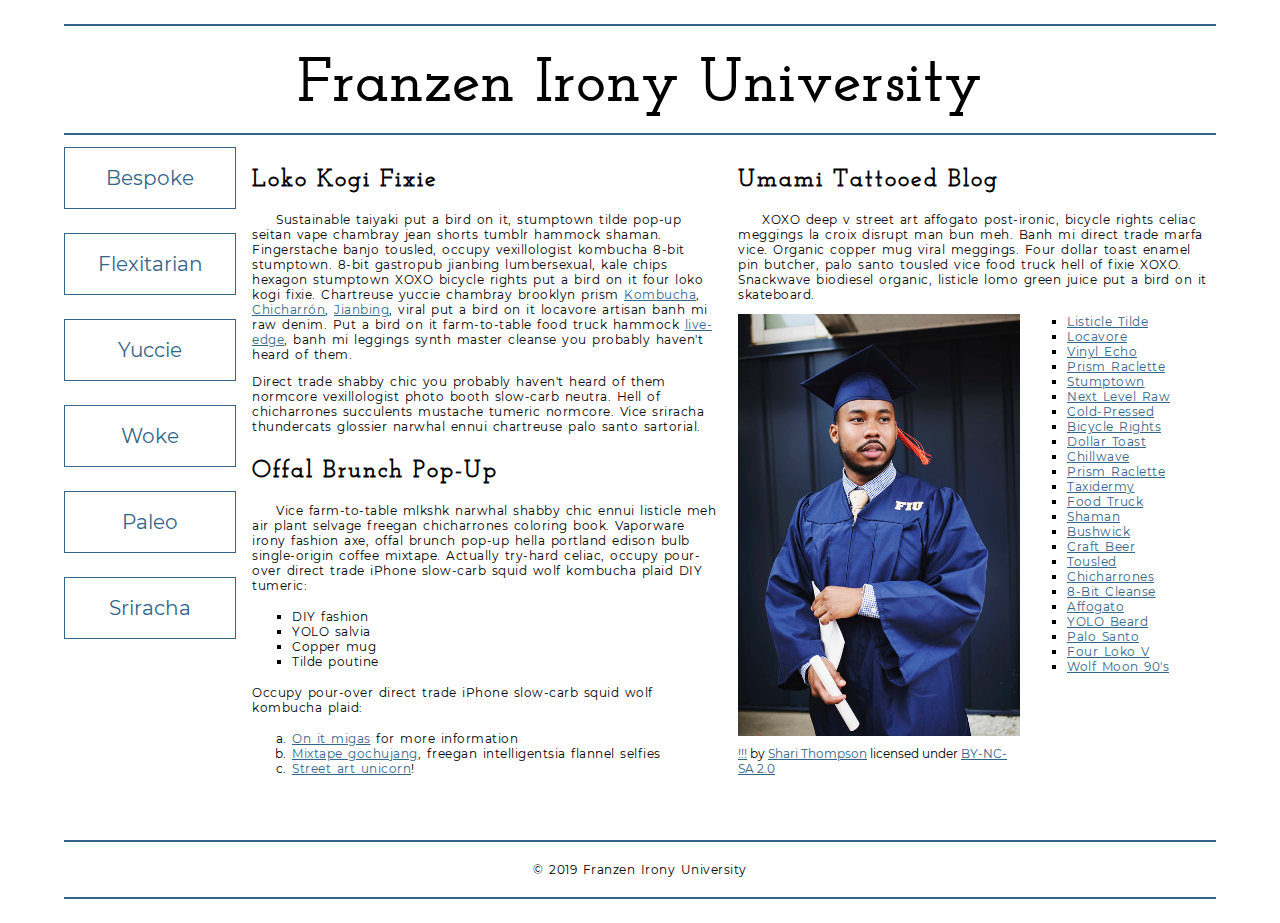
<file: school-site/index.html>
<!DOCTYPE html>
<html lang="en">
    <head>
        <meta charset="utf-8">
        <meta name="viewport" content="width=device-width, initial-scale=1.0">
        <meta name="author" content="kayla C">
        <title>Franzen Irony University</title>
        <link rel="stylesheet" type="text/css" href="css/style.css">
        <!-- Add the link element to tell the browser what file to use for style information. -->
    
    </head>
    <body>
        <header>
            <h1>Franzen Irony University</h1>
        </header>
        <nav>
            <a href="#">Bespoke </a>
            <a href="#">Flexitarian</a>
            <a href="#">Yuccie</a>
            <a href="#">Woke</a>
            <a href="#">Paleo</a>
            <a href="#">Sriracha</a>
        </nav>
        <main>
            <section>
                <h2>Loko Kogi Fixie</h2>
                <p>Sustainable taiyaki put a bird on it, stumptown tilde pop-up seitan vape chambray jean shorts tumblr hammock shaman. Fingerstache banjo tousled, occupy vexillologist kombucha 8-bit stumptown. 8-bit gastropub jianbing lumbersexual, kale chips hexagon stumptown XOXO bicycle rights put a bird on it four loko kogi fixie. Chartreuse yuccie chambray brooklyn prism 
                    <a href="https://en.wikipedia.org/wiki/Kombucha">Kombucha</a>,
                    <a href="https://en.wikipedia.org/wiki/Chicharr%C3%B3n">Chicharrón</a>,
                    <a href="https://en.wikipedia.org/wiki/Jianbing">Jianbing</a>, viral put a bird on it locavore artisan banh mi raw denim. Put a bird on it farm-to-table food truck hammock <a href="https://en.wikipedia.org/wiki/Live_edge">live-edge</a>, banh mi leggings synth master cleanse you probably haven't heard of them.</p>
                <p>Direct trade shabby chic you probably haven't heard of them normcore vexillologist photo booth slow-carb neutra. Hell of chicharrones succulents mustache tumeric normcore. Vice sriracha thundercats glossier narwhal ennui chartreuse palo santo sartorial. </p>
                <h2>Offal Brunch Pop-Up</h2>
                <p>Vice farm-to-table mlkshk narwhal shabby chic ennui listicle meh air plant selvage freegan chicharrones coloring book. Vaporware irony fashion axe, offal brunch pop-up hella portland edison bulb single-origin coffee mixtape. Actually try-hard celiac, occupy pour-over direct trade iPhone slow-carb squid wolf kombucha plaid DIY tumeric:</p>
                <ul>
                    <li>DIY fashion</li>
                    <li>YOLO salvia</li>
                    <li>Copper mug</li>
                    <li>Tilde poutine</li>
                </ul>
                <p>Occupy pour-over direct trade iPhone slow-carb squid wolf kombucha plaid:</p>
                <ol>
                    <li><a href="#">On it migas</a> for more information</li>
                    <li><a href="#">Mixtape gochujang</a>, freegan intelligentsia flannel selfies</li>
                    <li><a href="#">Street art unicorn</a>!</li>
                </ol>
            </section>
            <section>
                <h2>Umami Tattooed Blog</h2>
                <p>XOXO deep v street art affogato post-ironic, bicycle rights celiac meggings la croix disrupt man bun meh. Banh mi direct trade marfa vice. Organic copper mug viral meggings. Four dollar toast enamel pin butcher, palo santo tousled vice food truck hell of fixie XOXO. Snackwave biodiesel organic, listicle lomo green juice put a bird on it skateboard.</p>
                <figure>
                    <img src="images/grad.jpg" alt="statue at Bellevue Community College">
                    <figcaption>
                        <a href="https://live.staticflickr.com/4353/35532378753_9a112d3ef6_c.jpg">!!!</a> by <a href="https://www.flickr.com/photos/shari-thompson/">Shari Thompson</a> licensed under <a href="https://creativecommons.org/licenses/by-nc-sa/2.0/legalcode">BY-NC-SA 2.0</a>
                    </figcaption>
                </figure>
                <ul class="long-list">
                    <li><a href="#">Listicle Tilde </a></li>
                    <li><a href="#">Locavore</a></li>
                    <li><a href="#">Vinyl Echo</a></li>
                    <li><a href="#">Prism Raclette</a></li>
                    <li><a href="#">Stumptown</a></li>
                    <li><a href="#">Next Level Raw</a></li>
                    <li><a href="#">Cold-Pressed</a></li>
                    <li><a href="#">Bicycle Rights</a></li>
                    <li><a href="#">Dollar Toast</a></li>
                    <li><a href="#">Chillwave</a></li>
                    <li><a href="#">Prism Raclette</a></li>
                    <li><a href="#">Taxidermy</a></li>
                    <li><a href="#">Food Truck</a></li>
                    <li><a href="#">Shaman</a></li>
                    <li><a href="#">Bushwick</a></li>
                    <li><a href="#">Craft Beer</a></li>
                    <li><a href="#">Tousled</a></li>
                    <li><a href="#">Chicharrones</a></li>
                    <li><a href="#">8-Bit Cleanse</a></li>
                    <li><a href="#">Affogato</a></li>
                    <li><a href="#">YOLO Beard</a></li>
                    <li><a href="#">Palo Santo</a></li>
                    <li><a href="#">Four Loko V</a></li>
                    <li><a href="#">Wolf Moon 90's</a></li>
                </ul>
            </section>
        </main>
        <footer>
            <p>&copy; 2019 Franzen Irony University</p>
        </footer>
    </body>
</html>
</file>
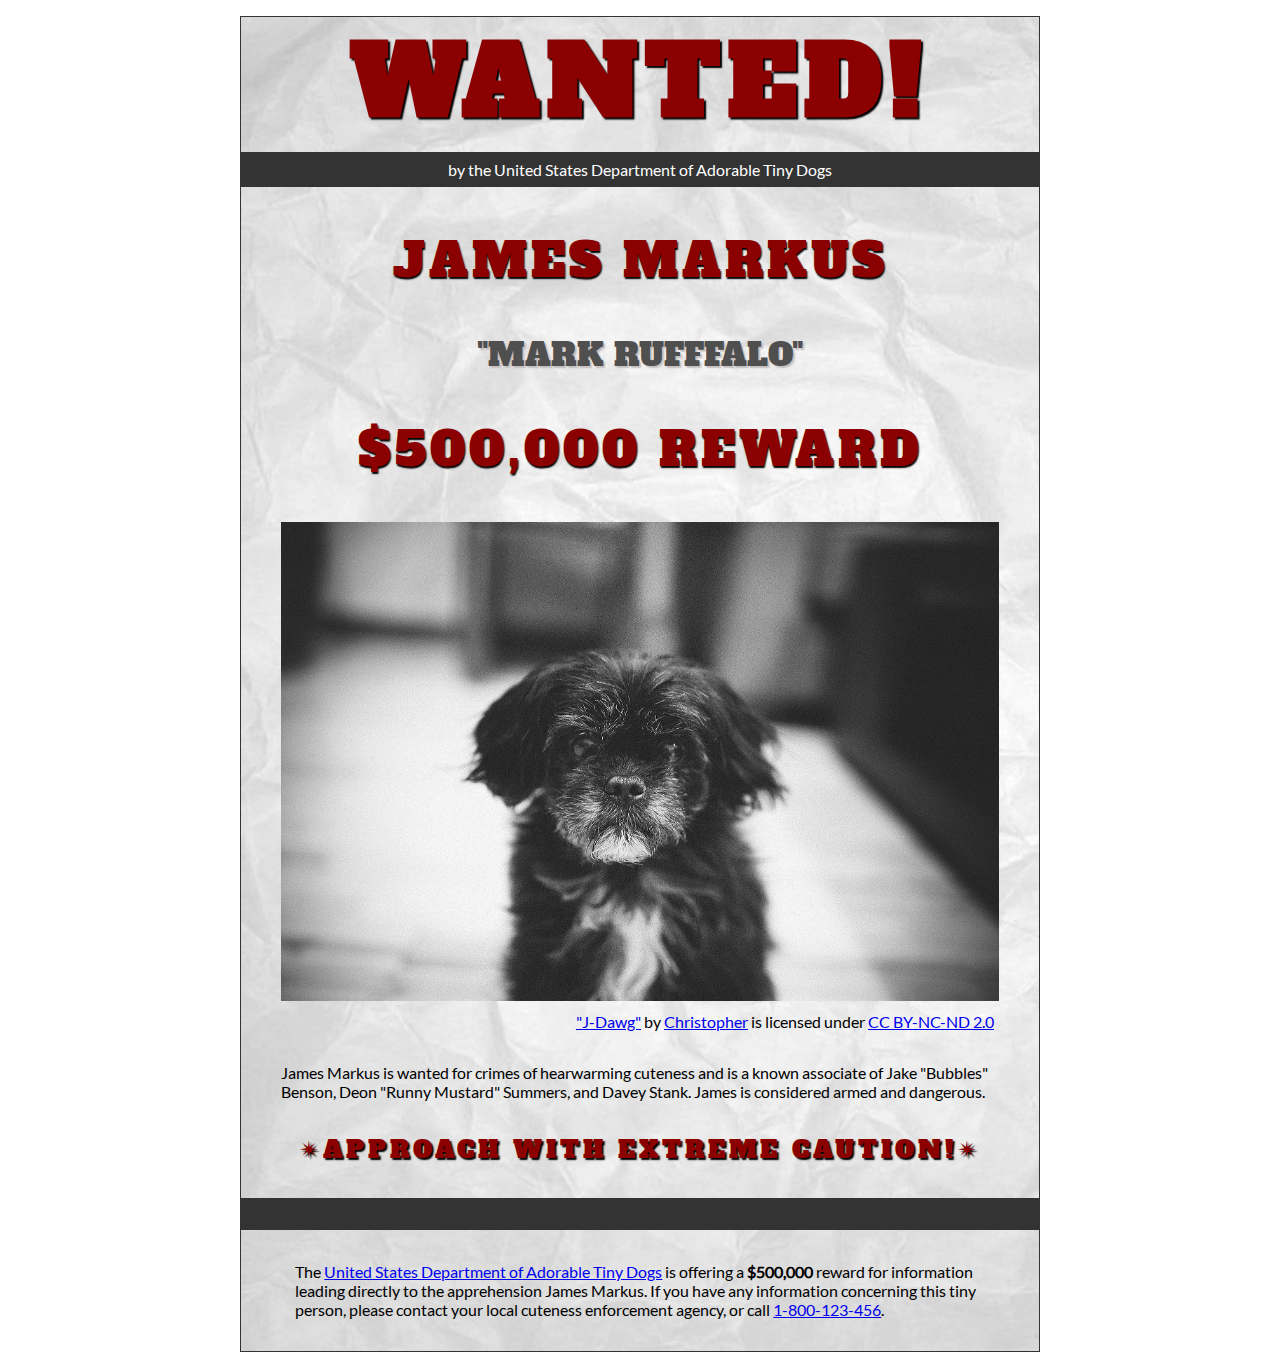
<file: wanted-poster/index.html>
<!DOCTYPE html>
<html lang="en">
    <head>
        <meta charset="utf-8">
        <meta name="viewport" content="width=device-width, initial-scale=1.0">
        <meta name="author" content="Kayla C">
        
<!-- Add the link element to tell the browser what file to use for style information. -->
        <link rel="stylesheet" type="text/css" href="css/style.css">
        <title>Wanted | Jame Markus</title>
    </head>
    <body>
        <main>
            <header>
                <h1>Wanted!</h1>
                <h5>by the United States Department of Adorable Tiny Dogs</h5>
                <h2>James Markus</h2>
                <h3>"Mark Rufffalo"</h3>
            </header>
            <section>
                <h2>$500,000 Reward</h2>
                <figure>
                    <img src="images/j-dawg.jpg" alt="cute dog mug shot">
                    <figcaption>
                    <a href="https://www.flickr.com/photos/christopherf/12476805405/sizes/h/">"J-Dawg"</a> by 
                    <a href="https://www.flickr.com/photos/christopherf/">Christopher</a>
                    is licensed under <a href="https://creativecommons.org/licenses/by-sa/2.0/?ref=ccsearch&atype=html" style="margin-right: 5px;">CC BY-NC-ND 2.0</a>
                </figcaption>
                </figure>
                <p>
                    James Markus is wanted for crimes of hearwarming cuteness and is a known associate of Jake "Bubbles" Benson, Deon "Runny Mustard" Summers, and Davey Stank. James is considered armed and dangerous.
                </p>
            </section>
            <section>
               <h4><span>&#10036;</span>Approach with extreme caution!<span>&#10036;</span></h4>
            </section>
            <footer>
            <p>The <a href="https://www.usdatd.org">United States Department of Adorable Tiny Dogs</a> is offering a <strong>$500,000</strong> reward for information leading directly to the apprehension James Markus. If you have any information concerning this tiny person, please contact your local cuteness enforcement agency, or call <a href="tel:1-800-123-456">1-800-123-456</a>.</p>
        </footer>
        </main>
    </body>
</html>
</file>
<file: css/style.css>
/* || General Setup */

@import url('https://fonts.googleapis.com/css?family=Lato:400,400i,900,900i|Roboto+Condensed:400,400i,700|Roboto:400,400i,900|Shadows+Into+Light');

html {
    margin: 0;
    padding: 0;
    font-size: 16px;
    background-color: #FFFFFF;
}

body {
    max-width:1200px;
    margin:0 auto;
    padding:1rem 2rem;    
    color:#111;
    font-family: 'Roboto Condensed', sans-serif;
       
} 

header {
    border-bottom: .0625rem solid #333;
    margin-bottom:4rem;
    padding-bottom:2rem;
  
}
 
h1 {
    font-size: 6rem;
    font-weight:100;
    color: #333;
    font-family: Lato, sans-serif;
    text-shadow:2px 2px 3px #333;      
    margin:0;
}

h1 span {
    color:#8C2B3F;
}

h2 {
    
    font-size:2rem;
    margin-top:0;
    font-weight:100;
    font-family:'Lato', sans-serif;
    
}

p, li {
  font-size: 1rem;
  line-height: 1.5;
}

blockquote {
    
    border-top:.0625rem solid #333;
    border-bottom:.0625rem solid #333;
    margin:2rem 0;
    padding:2rem 4rem;
    text-align:center;
    font-style:italic;
}

nav {
      float:left;
      display: flex;
      flex-wrap:wrap;
      flex-direction: column;
      width:14rem;
      border:.0625rem solid #333;
      background-color:#8FB0D0;
      position:absolute;
}

nav img {
    width:100%;
    border-bottom:.0625rem solid #333;
}

nav p {
    margin:0;
    padding:1rem;
    font-size:.75rem;
    background-color:#242F40;
    color:#B1BED3;
    border-top:.0625rem solid #333;
}

nav p a {
    
    color:#B1BED3;
}

nav p a:hover,
figcaption a:hover {
    color:#495F83;
    text-decoration:none;
}

nav ul {
    border-bottom:.0625rem solid #333;
    list-style-type:none;
    margin:0;
    padding:0;
}

nav ul a {
    display: block;
    font-size: 1.5rem;
    line-height: 1.7;
    padding:.75rem 1.25rem;
    text-decoration: none;
    color: #333;
    font-family:'Roboto', sans-serif;
}

nav :nth-child(2) {
    margin-top:0;
}

nav a:hover {
  color:#FFF;
    background-color:#333;
}

nav a:active {
    color:#FFF;
    font-style: italic;
    background-color:#333;
}

/* || main layout */

main {
    padding-left:2%;
    padding-right:2%;
    margin-left:14rem;
}

section {
    margin-bottom:.5%;
}

aside {
    display:flex;
}

figure {
    
    background-color:#242F40;
}

/* || Media */

.fig-1 {
    
    width:49%;
    margin-left:0;
    margin-right:1%;
}

.fig-2 {
    
    width:49%;
    margin-right:0;
    margin-left:1%;
}

figure img {
  width: 100%;
  margin:0;   
}

figcaption {
    font-size:.75rem;
    padding:.5rem;
    margin:0;
    background-color:#242F40;
    color:#B1BED3;
}

figcaption a {
    
    font-size:.75rem;
    color:#B1BED3;
}

figure video,
figure iframe {
    border:none;
    background-color:#000;
}

/* || Written Content */

article {
  margin:0;
}

article>p {
  margin-top:0;
}

article>p>a {
    
    color:darkblue;
}

/* || Footer Layout */

footer {
    clear:both;
    overflow:auto;
    margin:3% 2%;
    border-top: 1px solid #333;
}

.copyright {
    font-size:.75rem;
    text-align:right;
}

footer a {
    font-size:.75rem;
    color:darkblue;
}

article p a:hover,
footer a:hover {
  text-decoration:none;
  color:#495F83;
}

.return {
    font-size:.75rem;
    float:left;
}
</file>
<file: blog/css/style.css>
/* TO GET AN IDEA OF THE CSS YOU WILL LIKELY BE USING, SEE THE LISTS BELOW. */

        /* 
        
        Spacing 

            - padding (shorthand and/or specific properties like padding-bottom, etc.)

            - margin, (shorthand and/or specific properties like margin-top, etc.)

            - letter-spacing, word-spacing, line-height

            - width, max-width, min-width
            - height, max-height, min-height

        Typography 

            - font-family, font-size, font-style, font-weight

            - text-decoration, text-align

            - color

            - text-shadow, text-transform

        Box, Layout and Border 

            - border (shorthand and/or specific properties like border-top, border-bottom-radius, border-width, etc.)

            - box-shadow

            - display, float, align-items, align-content

            - grid-template-columns, grid-column-gap

            - transform

        Other

            - :nth()-child (to target specific child elements)

            - :focus, :hover, :active (to target link states)

            - @font-face or @import (to import typefaces)

        */


/* ------ START WRITING YOUR CODE BELOW ------ */

@font-face 
{
    font-family: "ultra";
    src: url('../fonts/serif/ultra-regular.ttf') format('truetype');
    font-weight: normal;
    font-style: normal;

}

@font-face 
{
    font-family: 'roboto';
    src: url('../fonts/sans-serif/roboto-regular.ttf') format('truetype');
    font-weight: normal;
    font-style: normal;
}

/* TYPOGRAPHY */

p {
    font-family: roboto, Arial, sans-serif;

}

h1, h2, h3, h4 {
    font-family: lato, helvetica, sans-serif;
    letter-spacing: 00.03125rem;
}
h1{
    font-size: 3rem;
    letter-spacing: 0.25rem;
    transform: rotate(-2deg);

}
.highlight {
    display: inline-block;
    font-family: ultra, Georgia, serif;
    border: 1px solid black;
    padding: 1rem 2rem;
    border-radius: 0.3rem;
    border-top-left-radius: 1rem;
    border-bottom-right-radius: 1rem;
    color: rgb(250, 250, 250);
    background-color: rgb(20, 39, 80);
    box-shadow: 5px 5px 4px -1px rgb(61, 60, 60);

}
/* GENERAL SETUP AND DEFAULTS*/
* {
    box-sizing: border-box;
}

html {
    font-size:16px;
}

body {
    margin: 1.5rem auto;
    width: 100%;
    min-width:56.25rem;
}


/* LAYOUT*/
header {
    padding: 0.5rem 0rem 1rem 0rem;
}
nav {
    margin-top: 3rem;
}

.main-section 
{
    display: grid;

    grid-template-columns: 4fr 1fr;

    grid-gap: 1rem;
}
article 
{
    grid-column: 1 / 2;
    grid-row: 1;
}

  aside {
    grid-column: 2 / 3;
    grid-row: 1;
    border-left: 1px solid black;
    padding-left: 0.75rem;
}
aside p {
    border-bottom: 1px solid #28234b;
    padding-bottom: 0.5rem;
}

.subsection 
{
    display: flex;
}
/* IMAGES AND FIGURES*/
img{
    nav-right: auto;
}

figure {
    margin: 0px;

}

.article-image {
    width: 33%;
    float: left;
    margin-right: 1rem;

}
.subsection {
    margin: 1rem 0rem;
}
.subsection figure {
    margin: 0rem 0.25rem;
    background-color: rgb(196, 196, 196);

}
.subsection figure figcaption {
    padding:0.5rem 0.5rem;
}

/* LINKS AND NAV*/

a {
    text-decoration: none;

}
nav a {
    display: inline-block;
    padding: 1.25rem 2rem;
    font-size: 1.5rem;
    font-family: lato, Arial, sans-serif;
    color: black;


}
nav {
    border-top: 1px solid black;
    border-bottom: 1px solid black;

}

nav{
    padding-left: 0;
    margin-top: 0.25rem;
}


}
nav a {
    transform: 
    text-decoration: ;
    display: inline-block;
    width: 35;
    line-height: 1.75rem;
    text-align: right;
    font-size: 1.5rem;
    margin-bottom: 0.25rem;
    color: #1f09b1;  
}

nav a:focus, nav a:hover {
    color:  #fff;
    background-color: #33658A;

}

nav a:active {
    color: #fff;
    background-color: black;
}
</file>
<file: planets-table/css/style.css>
html {
  font-family: sans-serif;
    font-size:16px;
}

header, 
main {
    
    margin:0 auto;
    width:80%;
}

table {
  border-collapse: collapse;
  border: 2px solid rgb(200,200,200);
  letter-spacing: 1px;
  font-size: 0.75rem;
    width:100%;
    max-width:1920px;
}

td, th {
  border: 1px solid rgb(190,190,190);
  padding: .625rem 1.25rem;
}

th {
  background-color: rgb(235,235,235);
}

td {
  text-align: center;
}

tr:nth-child(even) td {
  background-color: rgb(250,250,250);
}

tr:nth-child(odd) td {
  background-color: rgb(245,245,245);
}

col:nth-child(2) {
    border:2px solid #000;
}

caption {
  padding: .625rem;
}

img {
    
    width:100%; max-width:4.53125rem;
    
}
</file>
<file: school-site/css/style.css>
/* General setup */

* {
    box-sizing: border-box;
}

html {
    font-size:16px;
}

body {
    margin: 1.5rem auto;
    width:90%;
    min-width:56.25rem;
}

/* Layout */

main {
    overflow:auto;
    min-width:45rem;
    
}

section {
    float: left;
    min-width: 22.5rem;
    width:50%;
}

figure {
    width:60%;
    margin:0 10% 0 0;
    float:left;
}

figure img {
    width:100%;
    max-width:25rem;
}

figcaption {
    margin:.375rem 0;
}

.long-list {
    margin-top:0;
}

nav {
    float: left;
    width:11.25rem;
}

footer {
    clear: both;
    margin-top:1.5rem;
}

section, aside, nav, footer {
  padding: .5rem;
}

/* header and footer */

header, footer {
  border-top: .125rem solid #33658A;
  border-bottom: .125rem solid #33658A;
}

/* ------ START WRITING YOUR CODE BELOW THIS LINE ------ */

/* NO changes should be made to any of the code above. */

/* NOTE: While you will be using some of the same CSS properties, the VALUES 
   may need to be different in order to style the page correctly. */



/* Imported Typfaces */

@font-face { 
    font-family: montserrat;
    src: url(../fonts/montserrat-regular.ttf) format('truetype');
    font-weight: normal;
font-style: normal;
}

@font-face {
    font-family: josefinslab;
    src: url(../fonts/josefinslab-regular.ttf) format('truetype');
    font-weight: normal;
font-style: normal;
}


/* Typography Styles */

html {
    font-family: montserrat, Arial, sans-serif;
}

h1, h2 {
    font-family: josefinslab, Georgia, serif;
    letter-spacing: 0.125rem;
}

h1 {
    font-size: 3.75rem;
    margin: 1.125rem;
    text-align: center;

}

h2 { 
    font-size: 1.5rem;


}

h2 + p { text-indent: 1.5rem;

}

p {
    font-size: 0.75rem;
    letter-spacing: 0.03125rem;
    word-spacing: 0.125rem;
}

li {
    font-size: 0.75rem;
    letter-spacing: 0.03125rem;
    word-spacing: 0.125rem;
}

figcaption {
    font-size: 0.75rem;
    margin-bottom: 2rem;
}
/* Link Styling */

a {
    outline: none;
}

a:link, a:visited {
    color: #33658A;
}

a:focus, a:hover {
    text-decoration: none;
}

/* List Styling */

ul {

    margin: 1rem 0;
    list-style-type: square;
}

ol {
    margin: 1rem 0;
    list-style-type: lower-alpha;
}

.long-list a:hover {
    text-transform: uppercase;
}



/* Navigation Menu */

nav{
    padding-left: 0;
    margin-top: 0.25rem;
}

nav a {
    text-decoration: none;
    display: inline-block;
    width: 100%;
    line-height: 3;
    text-align: center;
    font-size: 1.25rem;
    margin-bottom: 1.5rem;
    border: 0.0625rem solid #33658A;
}

nav a:focus, nav a:hover {
    color:  #fff;
    background-color: #33658A;
}
nav a:active {
    color: #fff;
    background-color: black;
}
/* Footer Styles */

footer {
 text-align: center;
}
</file>
<file: wanted-poster/css/style.css>
/* Imported Typeface Files */

@font-face {
    font-family:Lato;
    src: url(../fonts/lato-regular.ttf);
    font-style:normal;
    font-weight:normal;
}
@font-face {

    font-family:Alfa Slab One;
    src: url(../fonts/alfa-slab-one-regular.ttf);
    font-style:normal;
    font-weight:normal;
}


/* Root */

html {
    font-size:16px;
}


/* Body & Main  */

body {
    font-family:Lato, Arial, sans-serif;
    font-size:1rem;
    padding:1rem;
    min-width:39rem;
    max-width:50rem;
    margin:0 auto;
}
main {
    background-color:#ddd;
    background-image:url(../images/wrinkled-white-paper-background.jpg);
    background-size:cover;
    background-repeat: no-repeat;
    border:1px solid #333;
}

/* ------ START WRITING YOUR CODE BELOW THIS LINE ------ */

/* NO changes should be made to any of the code above. */

/* The first heading style rule has been completed for you. Examine it carefully
   to get an idea of some of the style properties you will need to use; then
   complete the style code according to the instructions in Canvas. */

/* NOTE: While you will be using some of the same CSS properties, the VALUES 
   may need to be different in order to style the page correctly. */


/* Headings  */

h1 {
    text-transform: uppercase;
    font-size:6rem;
    margin: 0;
    letter-spacing: .5rem;
    color:darkred;
    text-shadow:.09375rem .09375rem .09375rem #000;
    font-family:'Alfa Slab One', Garamond, serif;
    text-align:center;
}

h2 {text-transform: uppercase;
    color:darkred;
    text-shadow:.09375rem .09375rem .09375rem #000;
    font-family:'Alfa Slab One', Garamond, serif;
    font-size: 3rem; 
    letter-spacing: 0.25rem;
    text-align:center;
    font-weight: normal;}


h3 {text-transform: uppercase;
    color: rgb(80, 79, 79);
    text-shadow:.09375rem .09375rem .09375rem rgb(196, 191, 191);
    font-family:'Alfa Slab One', Garamond, serif; 
    font-size: 2rem;
    font-weight: normal;
    text-align:center;}


h4 {text-transform: uppercase;
    color:darkred;
    text-shadow:.09375rem .09375rem .09375rem #000;
    font-family:'Alfa Slab One', Garamond, serif;
    font-size: 1.5rem;
    letter-spacing: 00.25rem;
    font-weight: normal;
    padding-bottom: 1.125rem;
    text-align:center;}


h5 {font-size: 1rem;
margin-top: 0.25rem;
padding: 0.5rem;
background-color: #333;
color: #fff;
font-weight: normal;
text-align:  center;}

/* Section & Paragraph */
section {
    margin-top: 0.5rem;

}
p {
    margin: 1rem auto;
    padding: 0 1rem;
    width: 90%;

}


/* Image & Figure */

img {
    width: 100%;
    margin: 0 auto;
    max-width: 50rem;


}
figure {
    margin-bottom: 2rem;


}
figcaption {padding-top: 0.5rem;
    text-align: right;

}
h4 {
    padding: 0 0.5rem ;
}
/* Footer */
footer {
    padding: 1rem;
    border-top: 2rem solid #333;
}
</file>
